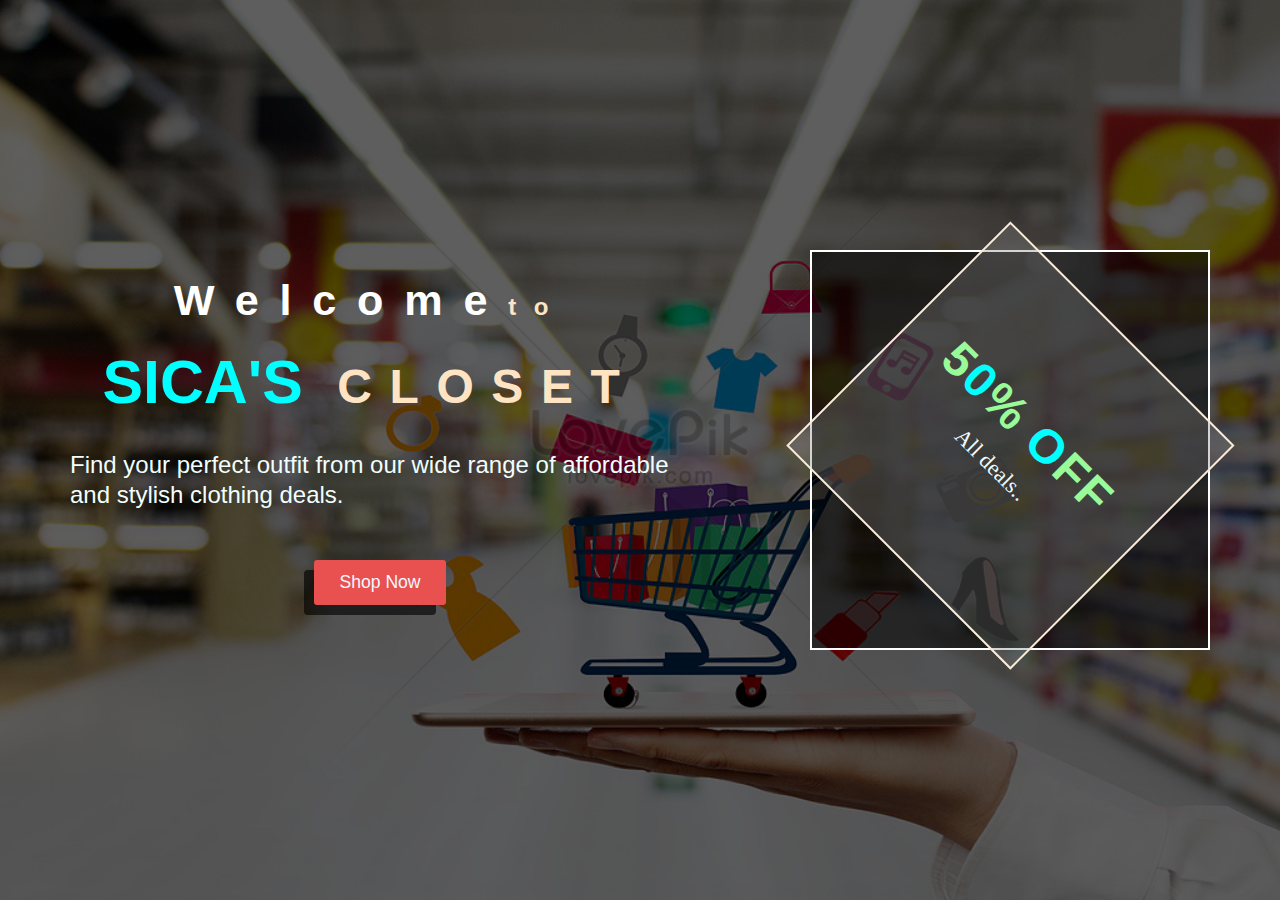
<file: index.html>
<html lang="en">
<head>
    <meta charset="UTF-8">
    <meta name="viewport" content="width=device-width, initial-scale=1.0">
    <title>Sica's Closet</title>
    <link rel="stylesheet" href="./styles/landing.css">
    <link rel="stylesheet" href="./styles/mediaqueries/mediaQueries.css">
</head>
<body>
    <div class="container">
        <header>
            <div class="text-container">
                <div class="headings">
                    <p class="welcm">Welcome<span>to</span></p>
                    <p class="brandname">sica's <span>closet</span></p>
                </div>
                <p>Find your perfect outfit from our wide range of affordable and stylish clothing deals.</p>
                <!-- <p>Shop the best from the comfort of your home at affordable prices with just a click..</p> -->
                <div class="btn-container">
                    <a href="./main.html"><button class="btn">Shop Now</button></a>
                </div>
            </div>

            <div class="right-container">
                <div class="mini-container">
                    <h1>5<span>0</span>% <span>O</span>FF</h1>
                    <p>All deals..</p>
                </div>
            </div>
        </header>
    </div>
</body>
</html>
</file>
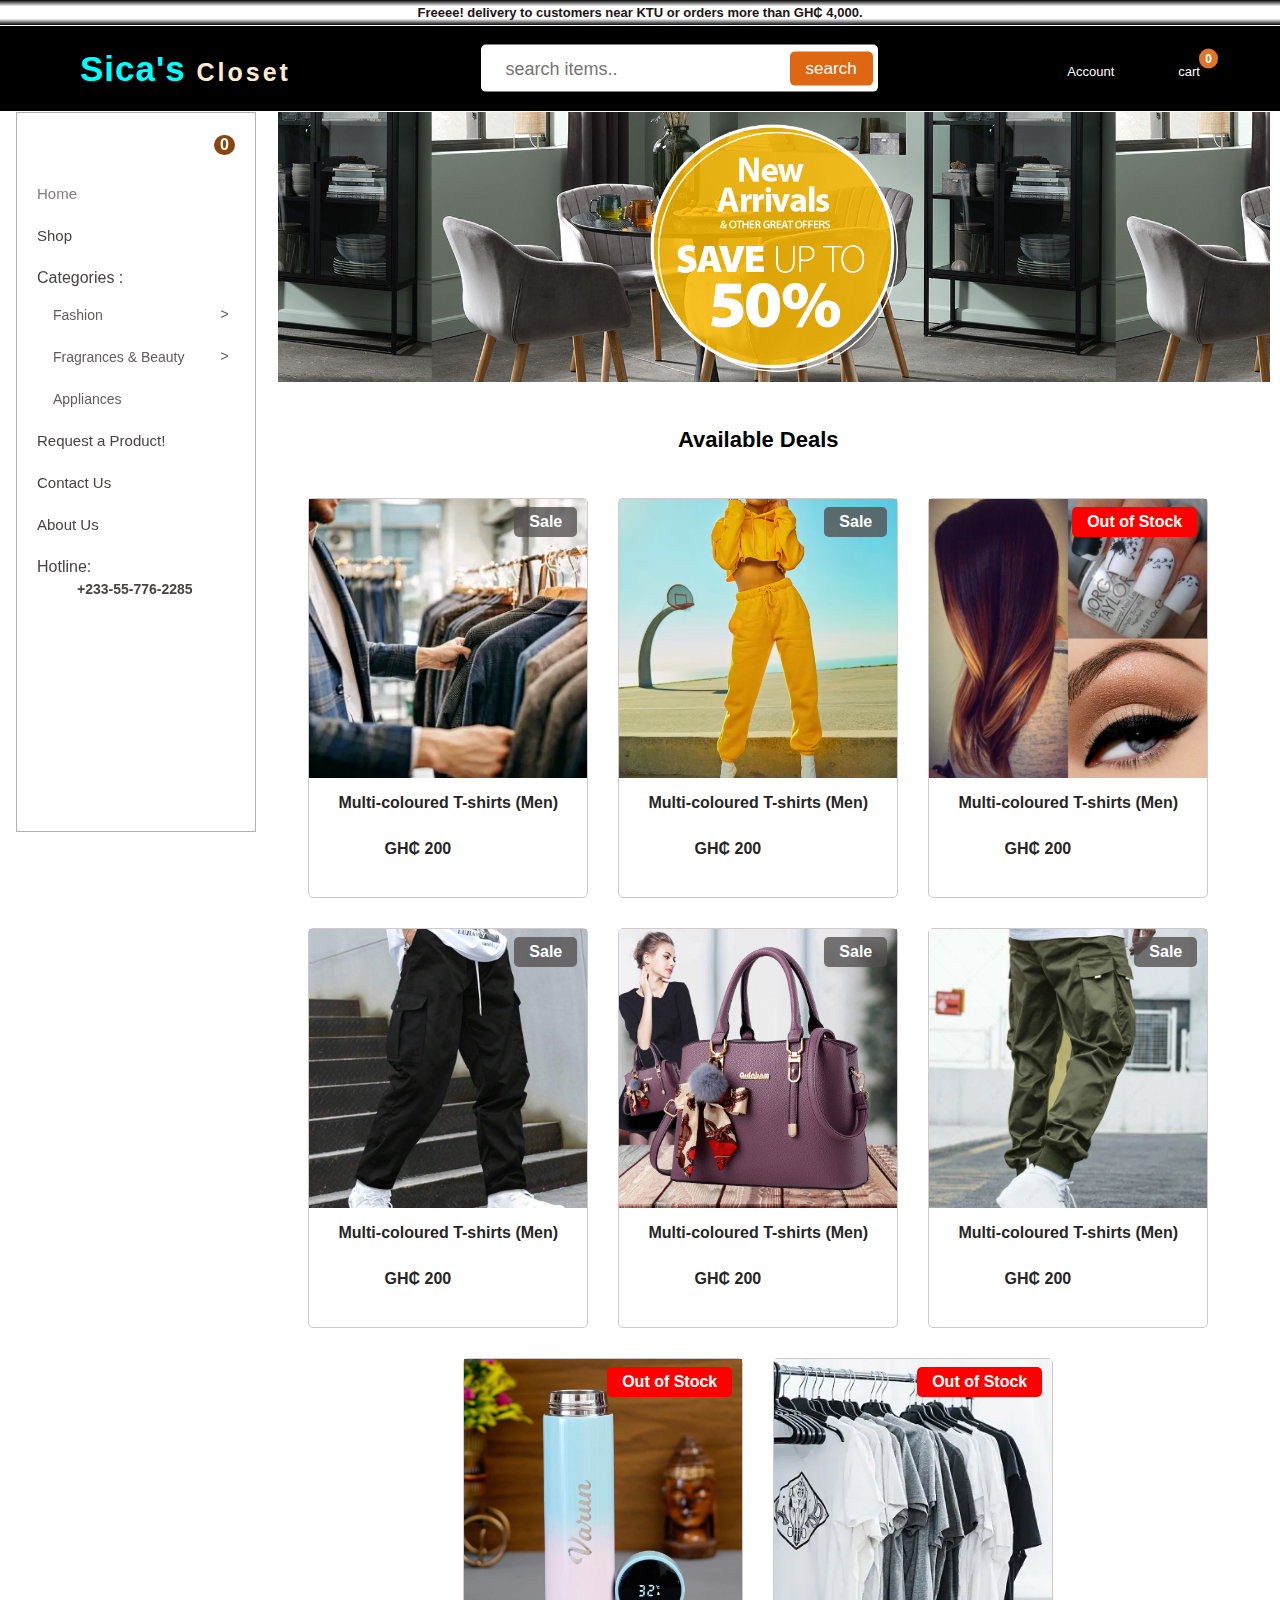
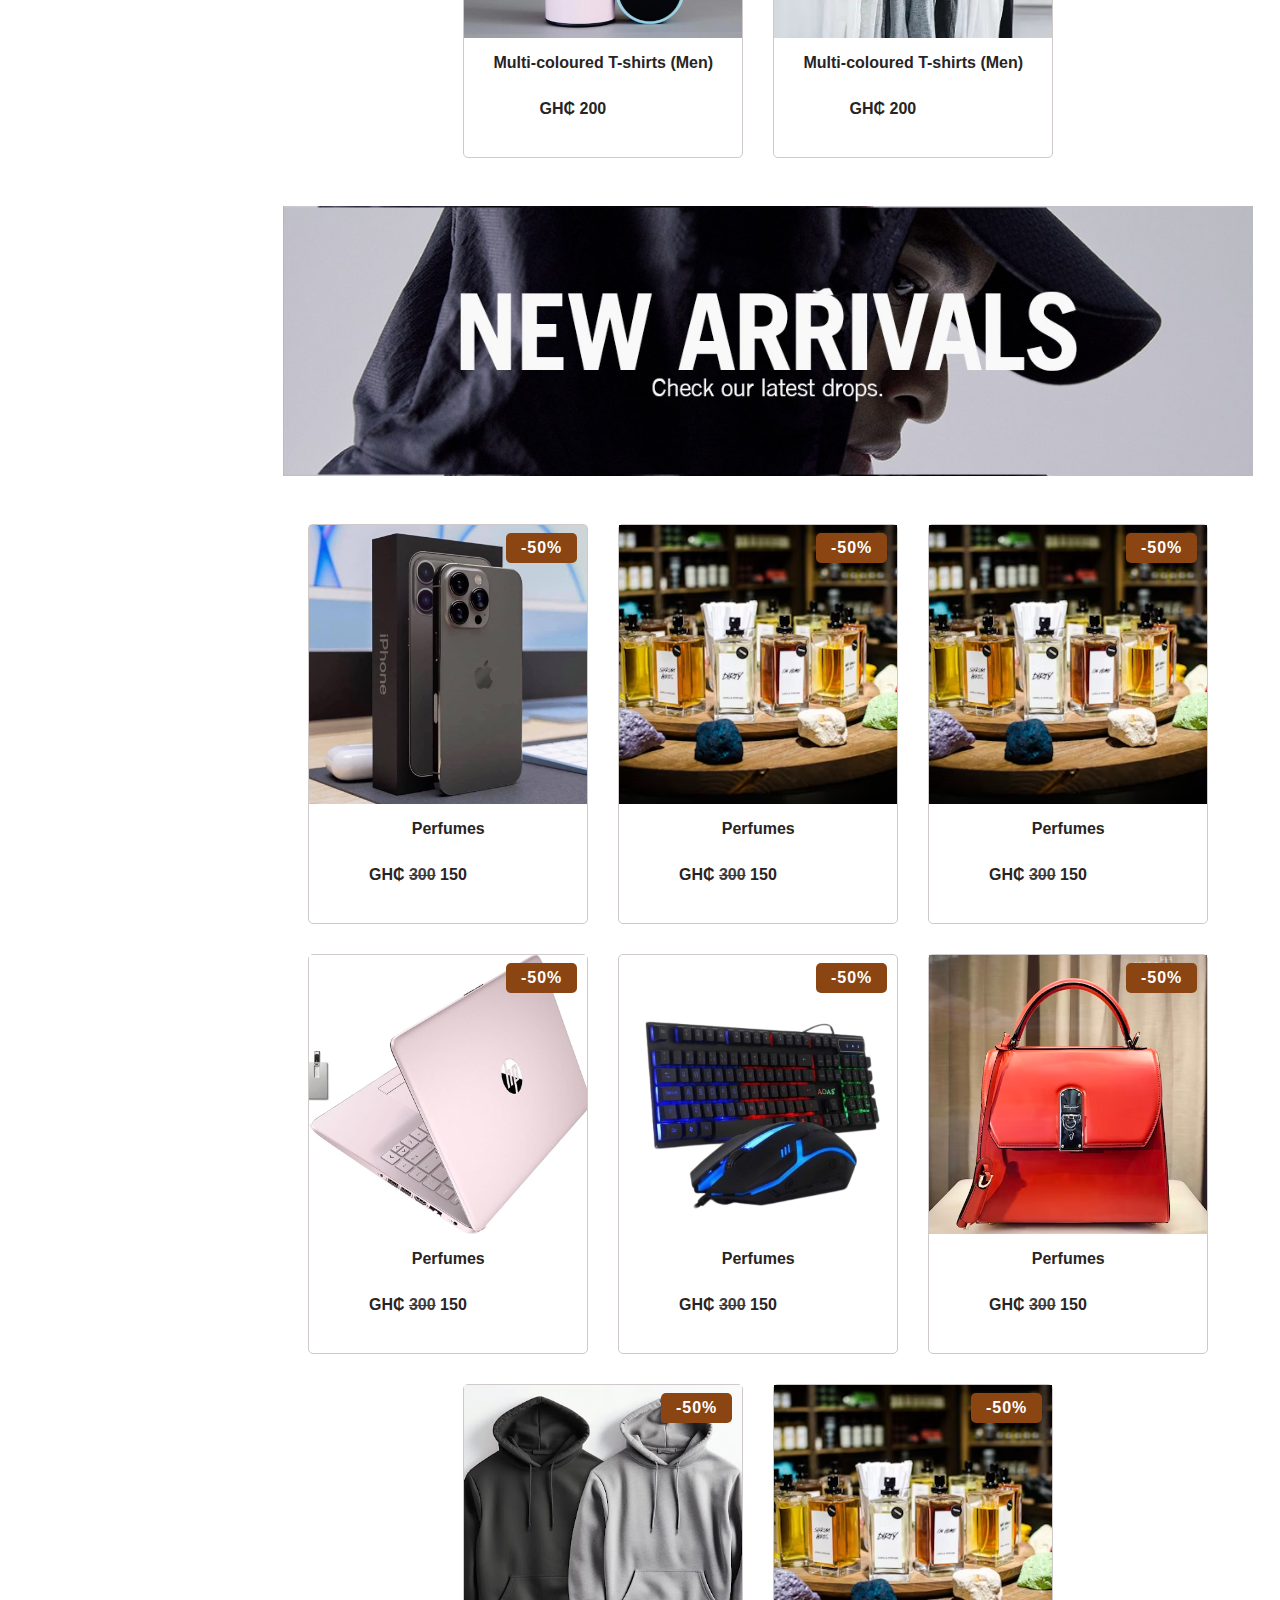
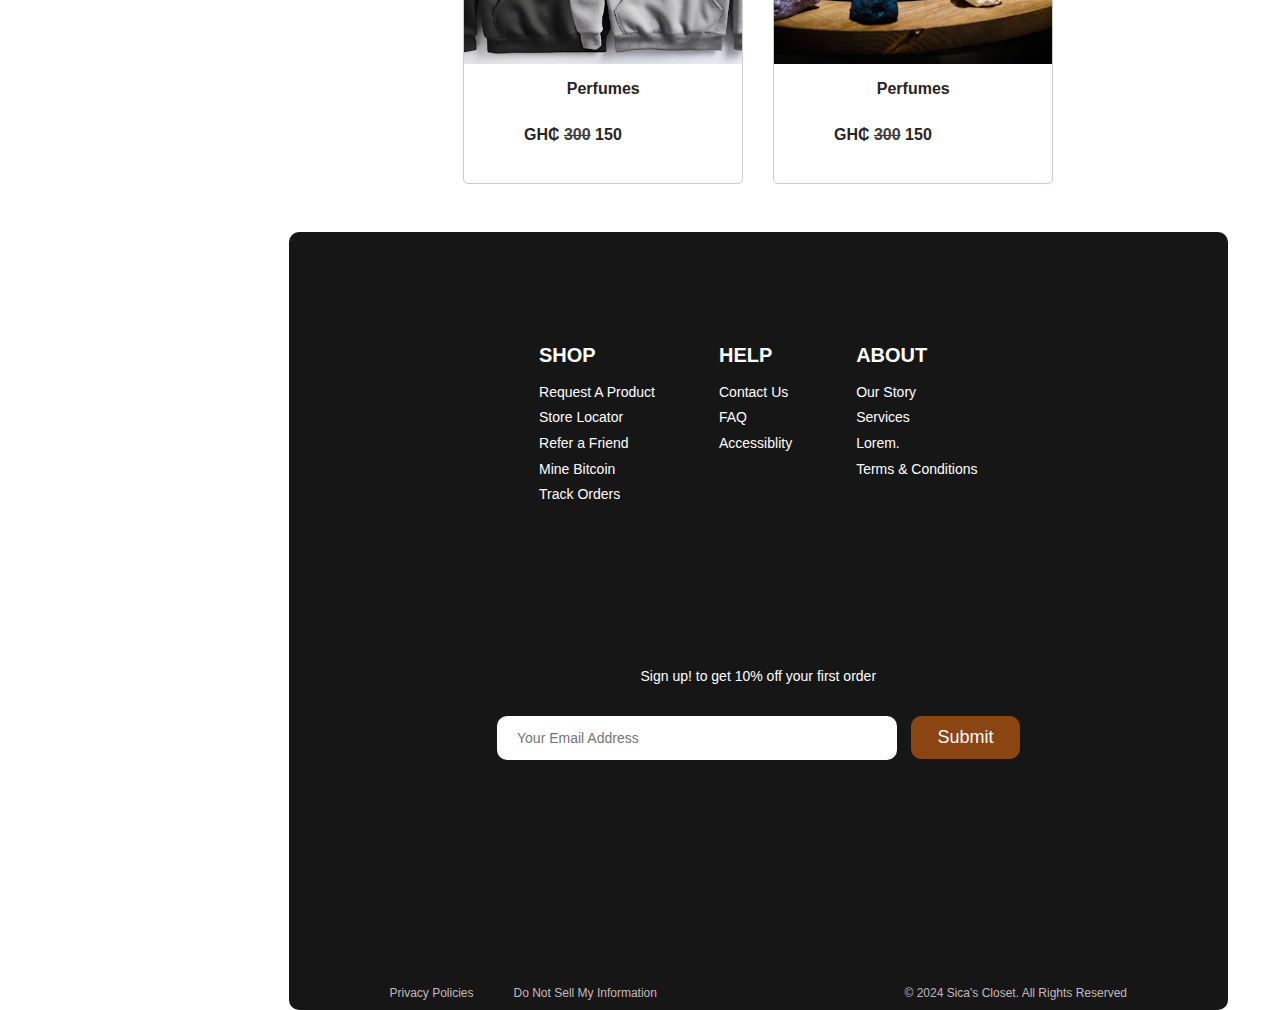
<file: main.html>
<!DOCTYPE html>
<html lang="en">
    <head>
        <meta charset="UTF-8">
        <meta name="viewport" content="width=device-width, initial-scale=1.0">
        <title>Sica's Closet</title>
        <link rel="stylesheet" href="./main-Styles/styles.css">
        <link rel="stylesheet" href="./main-Styles/mediaQ.css">
        <link rel="stylesheet" href="https://cdnjs.cloudflare.com/ajax/libs/font-awesome/6.5.2/css/all.min.css" integrity="sha512-SnH5WK+bZxgPHs44uWIX+LLJAJ9/2PkPKZ5QiAj6Ta86w+fsb2TkcmfRyVX3pBnMFcV7oQPJkl9QevSCWr3W6A==" crossorigin="anonymous" referrerpolicy="no-referrer" />
    </head>
<body>
    <div class="container">
        <div class="before-nav">
            <p>Freeee! delivery to customers near KTU or orders more than GH&#8373; 4,000.</p>
        </div>
        <nav>
            <div class="logo">
                <h1>Sica's <span>Closet</span></h1>
            </div>
            
            <div class="secNav">
                <div class="burger">
                    <span></span>
                    <span></span>
                    <span></span>
                </div>
                <p class="close-menu">X</p>
                <div class="search">
                    <i class="fa-solid fa-magnifying-glass"></i>
                    <input type="text" placeholder="search items..">
                    <button>search</button>
            </div>
            </div>
            <div class="icons">
                <div class="user">
                    <i class="fa-solid fa-user"></i>
                    <p>Account</p>
                    <p class="auth">
                        <a href="#">login / signup</a>
                    </p>
                </div>
                <div class="cart">
                    <a href="#">
                        <i class="fa-solid fa-cart-shopping"></i>
                    </a>
                    <p>cart</p>
                    <p class="cart-quantity">0</p>
                </div>
                
            </div>
        </nav>
        <section class="hero">
            <aside>
                <div class="menu">
                    <ul>
                        <li><a class="active" href="#">Home</a></li>
                        <li><a href="#">Shop</a></li>
                        <li>Categories <span>:</span>
                            <ul>
                                <li><a id="fashion" class="close-cat" href="#">Fashion<span>></span></a></li>
                                <li><a id="fragrances" class="close-cat"  href="#">Fragrances &  Beauty<span>></span></a></li>
                                <li><a href="#">Appliances</a></li>
                            </ul>
                        </li>
                        <li><a href="#">Request a Product!</a></li>
                        <li><a href="#">Contact Us</a></li>
                        <li><a href="#">About Us</a></li>
                        <li>Hotline: <p>
                            <i class="fa-solid fa-phone"></i> <span>
                                +233-55-776-2285
                            </span>
                        </p></li> 
                        <li class="wish-list"><a href="#">
                            <i class="fa-regular fa-heart"></i>
                            <p class="quantity">0</p>
                        </a></li>
                    </ul>
                </div>
            </aside>
            <article>
                <header></header>
                <div class="deals-container">
                    <div class="deals-title">
                        <h2>Available Deals</h2>
                    </div>
                    <div class="deals-wrap">
                        <div class="deals-card">
                            <div class="img img1">
                                <div class="view">
                                    <a href="./view_product.html">View Product</a>
                                </div>
                            </div>
                            <div class="item-status">Sale</div>
                            <p class="item-name">Multi-coloured T-shirts (Men)</p>
                            <div class="ratings">
                                <i class="fa-solid fa-star"></i>
                                <i class="fa-solid fa-star"></i>
                                <i class="fa-solid fa-star"></i>
                                <i class="fa-solid fa-star"></i>
                                <i class="fa-regular fa-star-half-stroke"></i>
                            </div>
                            <div class="purchase">
                                <p class="price">GH&#8373; 200</p>
                                <div class="icons">
                                    <div class="wish">
                                        <i class="fa-regular fa-heart"></i>
                                    </div>  
                                    <div class="add-to-cart">
                                        <i class="fa-solid fa-cart-plus"></i>
                                    </div>
                                </div>

                            </div>
                        </div>
                        <div class="deals-card">
                            <div class="img img2">
                                <div class="view">
                                    <a href="./view_product.html">View Product</a>
                                </div>
                            </div>
                            <div class="item-status">Sale</div>
                            <p class="item-name">Multi-coloured T-shirts (Men)</p>
                            <div class="ratings">
                                <i class="fa-solid fa-star"></i>
                                <i class="fa-solid fa-star"></i>
                                <i class="fa-solid fa-star"></i>
                                <i class="fa-solid fa-star"></i>
                                <i class="fa-regular fa-star-half-stroke"></i>
                            </div>
                            <div class="purchase">
                                <p class="price">GH&#8373; 200</p>
                                <div class="icons">
                                    <div class="wish">
                                        <i class="fa-regular fa-heart"></i>
                                    </div>  
                                    <div class="add-to-cart">
                                        <i class="fa-solid fa-cart-plus"></i>
                                    </div>
                                </div>

                            </div>
                        </div>
                        <div class="deals-card">
                            <div class="img img7">
                                <div class="view">
                                    <a href="./view_product.html">View Product</a>
                                </div>
                            </div>
                            <div class="item-status item-out">Out of Stock</div>
                            <p class="item-name">Multi-coloured T-shirts (Men)</p>
                            <div class="ratings">
                                <i class="fa-solid fa-star"></i>
                                <i class="fa-solid fa-star"></i>
                                <i class="fa-solid fa-star"></i>
                                <i class="fa-solid fa-star"></i>
                                <i class="fa-regular fa-star-half-stroke"></i>
                            </div>
                            <div class="purchase">
                                <p class="price">GH&#8373; 200</p>
                                <div class="icons">
                                    <div class="wish">
                                        <i class="fa-regular fa-heart"></i>
                                    </div>  
                                    <div class="add-to-cart">
                                        <i class="fa-solid fa-cart-plus"></i>
                                    </div>
                                </div>

                            </div>
                        </div>
                        <div class="deals-card">
                            <div class="img img3">
                                <div class="view">
                                    <a href="./view_product.html">View Product</a>
                                </div>
                            </div>
                            <div class="item-status">Sale</div>
                            <p class="item-name">Multi-coloured T-shirts (Men)</p>
                            <div class="ratings">
                                <i class="fa-solid fa-star"></i>
                                <i class="fa-solid fa-star"></i>
                                <i class="fa-solid fa-star"></i>
                                <i class="fa-solid fa-star"></i>
                                <i class="fa-regular fa-star-half-stroke"></i>
                            </div>
                            <div class="purchase">
                                <p class="price">GH&#8373; 200</p>
                                <div class="icons">
                                    <div class="wish">
                                        <i class="fa-regular fa-heart"></i>
                                    </div>  
                                    <div class="add-to-cart">
                                        <i class="fa-solid fa-cart-plus"></i>
                                    </div>
                                </div>

                            </div>
                        </div>
                        <div class="deals-card">
                            <div class="img img4">
                                <div class="view">
                                    <a href="./view_product.html">View Product</a>
                                </div>
                            </div>
                            <div class="item-status">Sale</div>
                            <p class="item-name">Multi-coloured T-shirts (Men)</p>
                            <div class="ratings">
                                <i class="fa-solid fa-star"></i>
                                <i class="fa-solid fa-star"></i>
                                <i class="fa-solid fa-star"></i>
                                <i class="fa-solid fa-star"></i>
                                <i class="fa-regular fa-star-half-stroke"></i>
                            </div>
                            <div class="purchase">
                                <p class="price">GH&#8373; 200</p>
                                <div class="icons">
                                    <div class="wish">
                                        <i class="fa-regular fa-heart"></i>
                                    </div>  
                                    <div class="add-to-cart">
                                        <i class="fa-solid fa-cart-plus"></i>
                                    </div>
                                </div>

                            </div>
                        </div>
                        <div class="deals-card">
                            <div class="img img5">
                                <div class="view">
                                    <a href="./view_product.html">View Product</a>
                                </div>
                            </div>
                            <div class="item-status">Sale</div>
                            <p class="item-name">Multi-coloured T-shirts (Men)</p>
                            <div class="ratings">
                                <i class="fa-solid fa-star"></i>
                                <i class="fa-solid fa-star"></i>
                                <i class="fa-solid fa-star"></i>
                                <i class="fa-solid fa-star"></i>
                                <i class="fa-regular fa-star-half-stroke"></i>
                            </div>
                            <div class="purchase">
                                <p class="price">GH&#8373; 200</p>
                                <div class="icons">
                                    <div class="wish">
                                        <i class="fa-regular fa-heart"></i>
                                    </div>  
                                    <div class="add-to-cart">
                                        <i class="fa-solid fa-cart-plus"></i>
                                    </div>
                                </div>

                            </div>
                        </div>
                        <div class="deals-card">
                            <div class="img img6">
                                <div class="view">
                                    <a href="./view_product.html">View Product</a>
                                </div>
                            </div>
                            <div class="item-status item-out">Out of Stock</div>
                            <p class="item-name">Multi-coloured T-shirts (Men)</p>
                            <div class="ratings">
                                <i class="fa-solid fa-star"></i>
                                <i class="fa-solid fa-star"></i>
                                <i class="fa-solid fa-star"></i>
                                <i class="fa-solid fa-star"></i>
                                <i class="fa-regular fa-star-half-stroke"></i>
                            </div>
                            <div class="purchase">
                                <p class="price">GH&#8373; 200</p>
                                <div class="icons">
                                    <div class="wish">
                                        <i class="fa-regular fa-heart"></i>
                                    </div>  
                                    <div class="add-to-cart">
                                        <i class="fa-solid fa-cart-plus"></i>
                                    </div>
                                </div>

                            </div>
                        </div>    
                        <div class="deals-card">
                            <div class="img img8">
                                <div class="view">
                                    <a href="./view_product.html">View Product</a>
                                </div>
                            </div>
                            <div class="item-status item-out">Out of Stock</div>
                            <p class="item-name">Multi-coloured T-shirts (Men)</p>
                            <div class="ratings">
                                <i class="fa-solid fa-star"></i>
                                <i class="fa-solid fa-star"></i>
                                <i class="fa-solid fa-star"></i>
                                <i class="fa-solid fa-star"></i>
                                <i class="fa-regular fa-star-half-stroke"></i>
                            </div>
                            <div class="purchase">
                                <p class="price">GH&#8373; 200</p>
                                <div class="icons">
                                    <div class="wish">
                                        <i class="fa-regular fa-heart"></i>
                                    </div>  
                                    <div class="add-to-cart">
                                        <i class="fa-solid fa-cart-plus"></i>
                                    </div>
                                </div>

                            </div>
                        </div>  
                    </div>
                </div>
                <div class="deals-container">
                    <div class="new"></div>
                    <!-- <div class="deals-title new-arrivals-title">
                        <h2>New Arrivals</h2>
                    </div> -->
                    <div class="deals-wrap">
                        <div class="deals-card">
                            <div class="img new-img1">
                                <div class="view">
                                    <a href="./view_product.html">View Product</a>
                                </div>
                            </div>
                            <div class="item-status new-item-status">-50%</div>
                            <p class="item-name">Perfumes</p>
                            <div class="ratings">
                                <i class="fa-solid fa-star"></i>
                                <i class="fa-solid fa-star"></i>
                                <i class="fa-solid fa-star"></i>
                                <i class="fa-solid fa-star"></i>
                                <i class="fa-regular fa-star-half-stroke"></i>
                            </div>
                            <div class="purchase">
                                <p class="price">GH&#8373; <del>300</del> 150</p>
                                <div class="icons">
                                    <div class="wish">
                                        <i class="fa-regular fa-heart"></i>
                                    </div>  
                                    <div class="add-to-cart">
                                        <i class="fa-solid fa-cart-plus"></i>
                                    </div>
                                </div>

                            </div>
                        </div>  
                        <div class="deals-card">
                            <div class="img new-img2">
                                <div class="view">
                                    <a href="./view_product.html">View Product</a>
                                </div>
                            </div>
                            <div class="item-status new-item-status">-50%</div>
                            <p class="item-name">Perfumes</p>
                            <div class="ratings">
                                <i class="fa-solid fa-star"></i>
                                <i class="fa-solid fa-star"></i>
                                <i class="fa-solid fa-star"></i>
                                <i class="fa-solid fa-star"></i>
                                <i class="fa-regular fa-star-half-stroke"></i>
                            </div>
                            <div class="purchase">
                                <p class="price">GH&#8373; <del>300</del> 150</p>
                                <div class="icons">
                                    <div class="wish">
                                        <i class="fa-regular fa-heart"></i>
                                    </div>  
                                    <div class="add-to-cart">
                                        <i class="fa-solid fa-cart-plus"></i>
                                    </div>
                                </div>

                            </div>
                        </div>  
                        <div class="deals-card">
                            <div class="img new-img3">
                                <div class="view">
                                    <a href="./view_product.html">View Product</a>
                                </div>
                            </div>
                            <div class="item-status new-item-status">-50%</div>
                            <p class="item-name">Perfumes</p>
                            <div class="ratings">
                                <i class="fa-solid fa-star"></i>
                                <i class="fa-solid fa-star"></i>
                                <i class="fa-solid fa-star"></i>
                                <i class="fa-solid fa-star"></i>
                                <i class="fa-regular fa-star-half-stroke"></i>
                            </div>
                            <div class="purchase">
                                <p class="price">GH&#8373; <del>300</del> 150</p>
                                <div class="icons">
                                    <div class="wish">
                                        <i class="fa-regular fa-heart"></i>
                                    </div>  
                                    <div class="add-to-cart">
                                        <i class="fa-solid fa-cart-plus"></i>
                                    </div>
                                </div>

                            </div>
                        </div>  
                        <div class="deals-card">
                            <div class="img new-img4">
                                <div class="view">
                                    <a href="./view_product.html">View Product</a>
                                </div>
                            </div>
                            <div class="item-status new-item-status">-50%</div>
                            <p class="item-name">Perfumes</p>
                            <div class="ratings">
                                <i class="fa-solid fa-star"></i>
                                <i class="fa-solid fa-star"></i>
                                <i class="fa-solid fa-star"></i>
                                <i class="fa-solid fa-star"></i>
                                <i class="fa-regular fa-star-half-stroke"></i>
                            </div>
                            <div class="purchase">
                                <p class="price">GH&#8373; <del>300</del> 150</p>
                                <div class="icons">
                                    <div class="wish">
                                        <i class="fa-regular fa-heart"></i>
                                    </div>  
                                    <div class="add-to-cart">
                                        <i class="fa-solid fa-cart-plus"></i>
                                    </div>
                                </div>

                            </div>
                        </div>  
                        <div class="deals-card">
                            <div class="img new-img5">
                                <div class="view">
                                    <a href="./view_product.html">View Product</a>
                                </div>
                            </div>
                            <div class="item-status new-item-status">-50%</div>
                            <p class="item-name">Perfumes</p>
                            <div class="ratings">
                                <i class="fa-solid fa-star"></i>
                                <i class="fa-solid fa-star"></i>
                                <i class="fa-solid fa-star"></i>
                                <i class="fa-solid fa-star"></i>
                                <i class="fa-regular fa-star-half-stroke"></i>
                            </div>
                            <div class="purchase">
                                <p class="price">GH&#8373; <del>300</del> 150</p>
                                <div class="icons">
                                    <div class="wish">
                                        <i class="fa-regular fa-heart"></i>
                                    </div>  
                                    <div class="add-to-cart">
                                        <i class="fa-solid fa-cart-plus"></i>
                                    </div>
                                </div>

                            </div>
                        </div>  
                        <div class="deals-card">
                            <div class="img new-img6">
                                <div class="view">
                                    <a href="./view_product.html">View Product</a>
                                </div>
                            </div>
                            <div class="item-status new-item-status">-50%</div>
                            <p class="item-name">Perfumes</p>
                            <div class="ratings">
                                <i class="fa-solid fa-star"></i>
                                <i class="fa-solid fa-star"></i>
                                <i class="fa-solid fa-star"></i>
                                <i class="fa-solid fa-star"></i>
                                <i class="fa-regular fa-star-half-stroke"></i>
                            </div>
                            <div class="purchase">
                                <p class="price">GH&#8373; <del>300</del> 150</p>
                                <div class="icons">
                                    <div class="wish">
                                        <i class="fa-regular fa-heart"></i>
                                    </div>  
                                    <div class="add-to-cart">
                                        <i class="fa-solid fa-cart-plus"></i>
                                    </div>
                                </div>

                            </div>
                        </div>  
                        <div class="deals-card">
                            <div class="img new-img7">
                                <div class="view">
                                    <a href="./view_product.html">View Product</a>
                                </div>
                            </div>
                            <div class="item-status new-item-status">-50%</div>
                            <p class="item-name">Perfumes</p>
                            <div class="ratings">
                                <i class="fa-solid fa-star"></i>
                                <i class="fa-solid fa-star"></i>
                                <i class="fa-solid fa-star"></i>
                                <i class="fa-solid fa-star"></i>
                                <i class="fa-regular fa-star-half-stroke"></i>
                            </div>
                            <div class="purchase">
                                <p class="price">GH&#8373; <del>300</del> 150</p>
                                <div class="icons">
                                    <div class="wish">
                                        <i class="fa-regular fa-heart"></i>
                                    </div>  
                                    <div class="add-to-cart">
                                        <i class="fa-solid fa-cart-plus"></i>
                                    </div>
                                </div>

                            </div>
                        </div>  
                        <div class="deals-card">
                            <div class="img new-img8">
                                <div class="view">
                                    <a href="./view_product.html">View Product</a>
                                </div>
                            </div>
                            <div class="item-status new-item-status">-50%</div>
                            <p class="item-name">Perfumes</p>
                            <div class="ratings">
                                <i class="fa-solid fa-star"></i>
                                <i class="fa-solid fa-star"></i>
                                <i class="fa-solid fa-star"></i>
                                <i class="fa-solid fa-star"></i>
                                <i class="fa-regular fa-star-half-stroke"></i>
                            </div>
                            <div class="purchase">
                                <p class="price">GH&#8373; <del>300</del> 150</p>
                                <div class="icons">
                                    <div class="wish">
                                        <i class="fa-regular fa-heart"></i>
                                    </div>  
                                    <div class="add-to-cart">
                                        <i class="fa-solid fa-cart-plus"></i>
                                    </div>
                                </div>

                            </div>
                        </div>  
                    </div>
                </div>
                <footer>
                    <div class="foot-left">
                        <div class="shop">
                            <h2>Shop</h2>
                            <ul>
                                <li><a href="#">Request A Product</a></li>
                                <li><a href="#">Store Locator</a></li>
                                <li><a href="#">Refer a Friend</a></li>
                                <li><a href="#">Mine Bitcoin</a></li>
                                <li><a href="#">Track Orders</a></li>
                            </ul>
                        </div>
                        <div class="help">
                            <h2>Help</h2>
                            <ul>
                                <li><a href="#">Contact Us</a></li>
                                <li><a href="#">FAQ</a></li>
                                <li><a href="#">Accessiblity</a></li>
                            </ul>
                        </div>
                        <div class="about">
                            <h2>About</h2>
                            <ul>
                                <li><a href="#">Our Story</a></li>
                                <li><a href="#">Services</a></li>
                                <li><a href="#">Lorem.</a></li>
                                <li><a href="#">Terms & Conditions</a></li>
                            </ul>
                        </div>
                    </div>
                    <div class="foot-right">
                        <div class="ads">
                            <p>Sign up! to get 10% off your first order</p>
                            <form action="#">
                                <input class="email" type="email" placeholder="Your Email Address">
                                <input class="send" type="submit">
                            </form>
                            <div class="icons">
                                <a href="#"><i class="fa-brands fa-square-x-twitter"></i></a>
                                <a href="#"><i class="fa-brands fa-instagram"></i></a>
                                <a href="#"><i class="fa-brands fa-facebook"></i></a>
                                <a href="#"><i class="fa-brands fa-linkedin"></i></a>
                            </div>
                        </div>
                    </div>
                    <div class="after-footer">
                        <div class="policies">
                            <a href="#">Privacy Policies</a>
                            <a href="#">Do Not Sell My Information</a>
                        </div>
                        <div class="copyright">
                            &copy; 2024 Sica's Closet. All Rights Reserved
                        </div>
                    </div>
                </footer>
            </article>
            <div class="categories">
                <div class="cat-left">             
                </div>
                <div class="cat-mid"> 
                </div>
                <div class="cat-right">
                </div>
            </div>
        </section>
        <!-- <div class="copy">&copy; sica's closet 2024 || All rights reserved</div> -->
    </div>
    <script src="./script/script.js"></script>
</body>
</html>
</file>
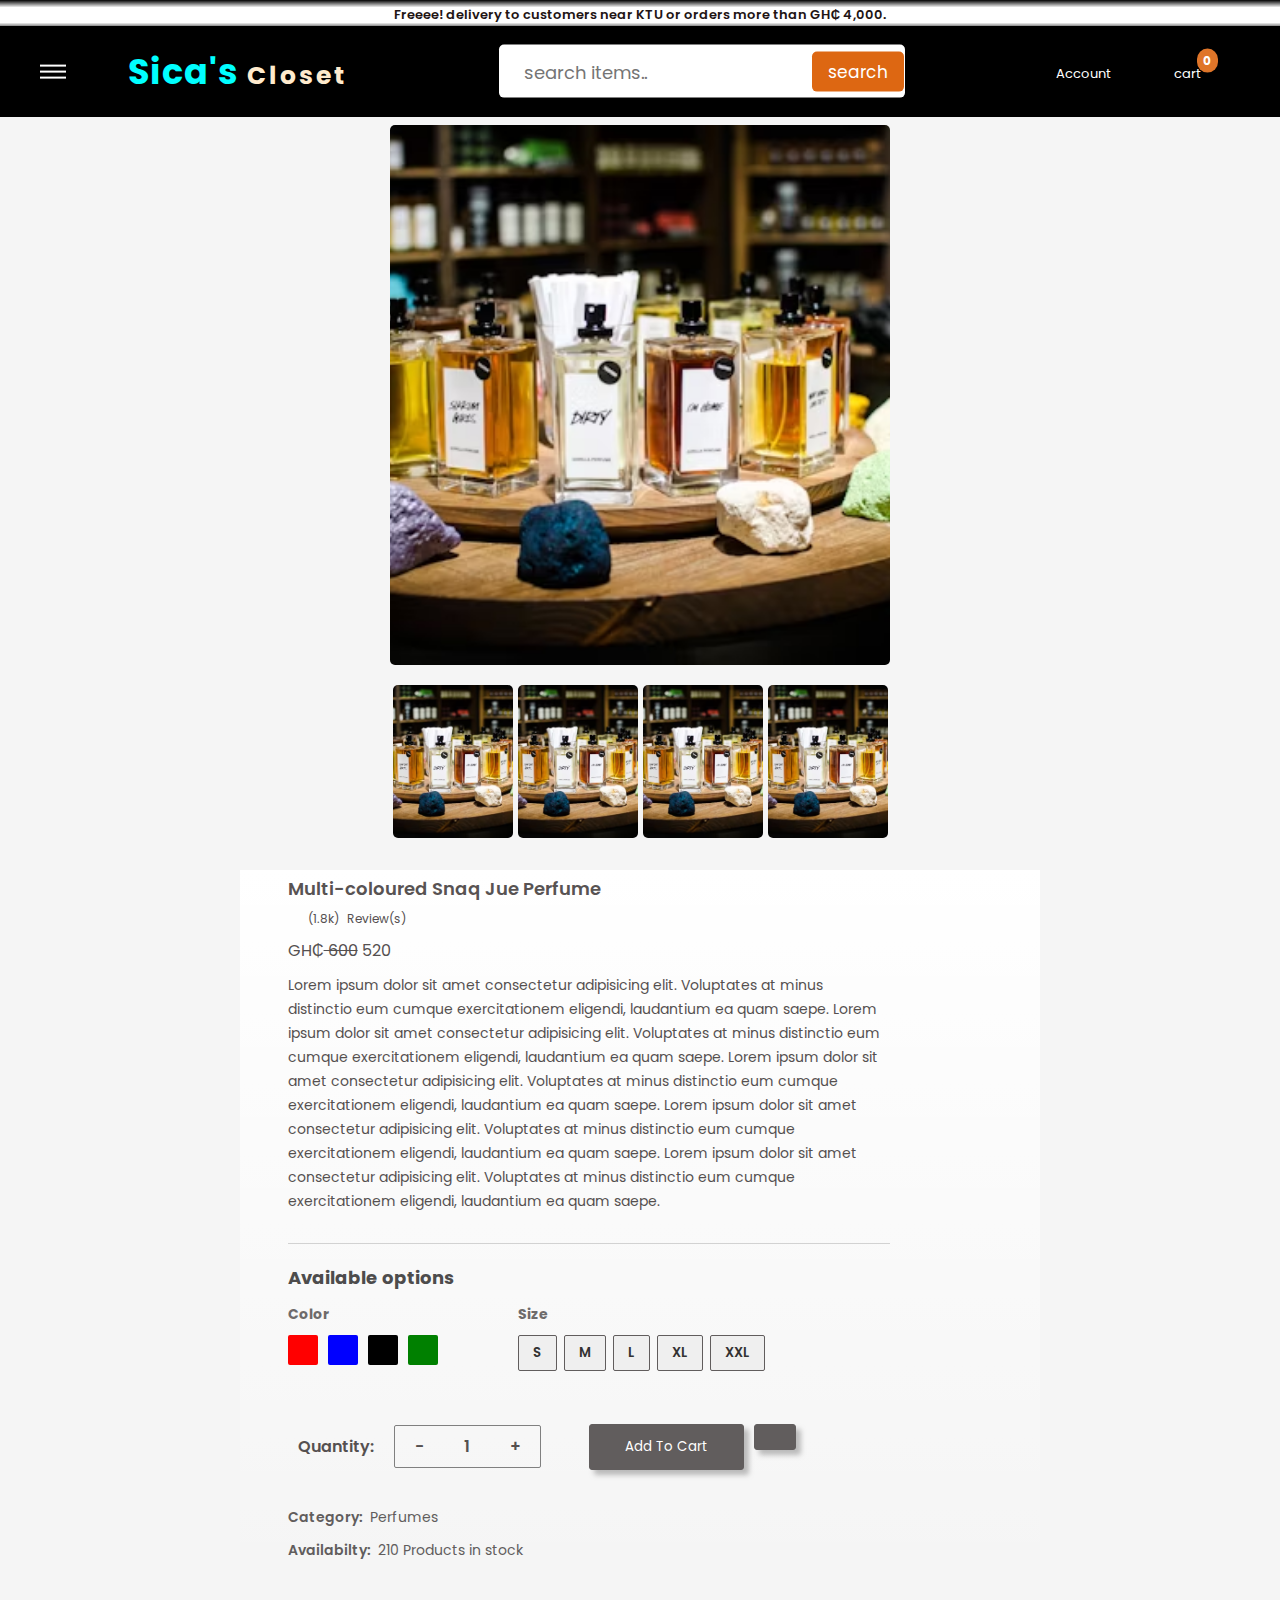
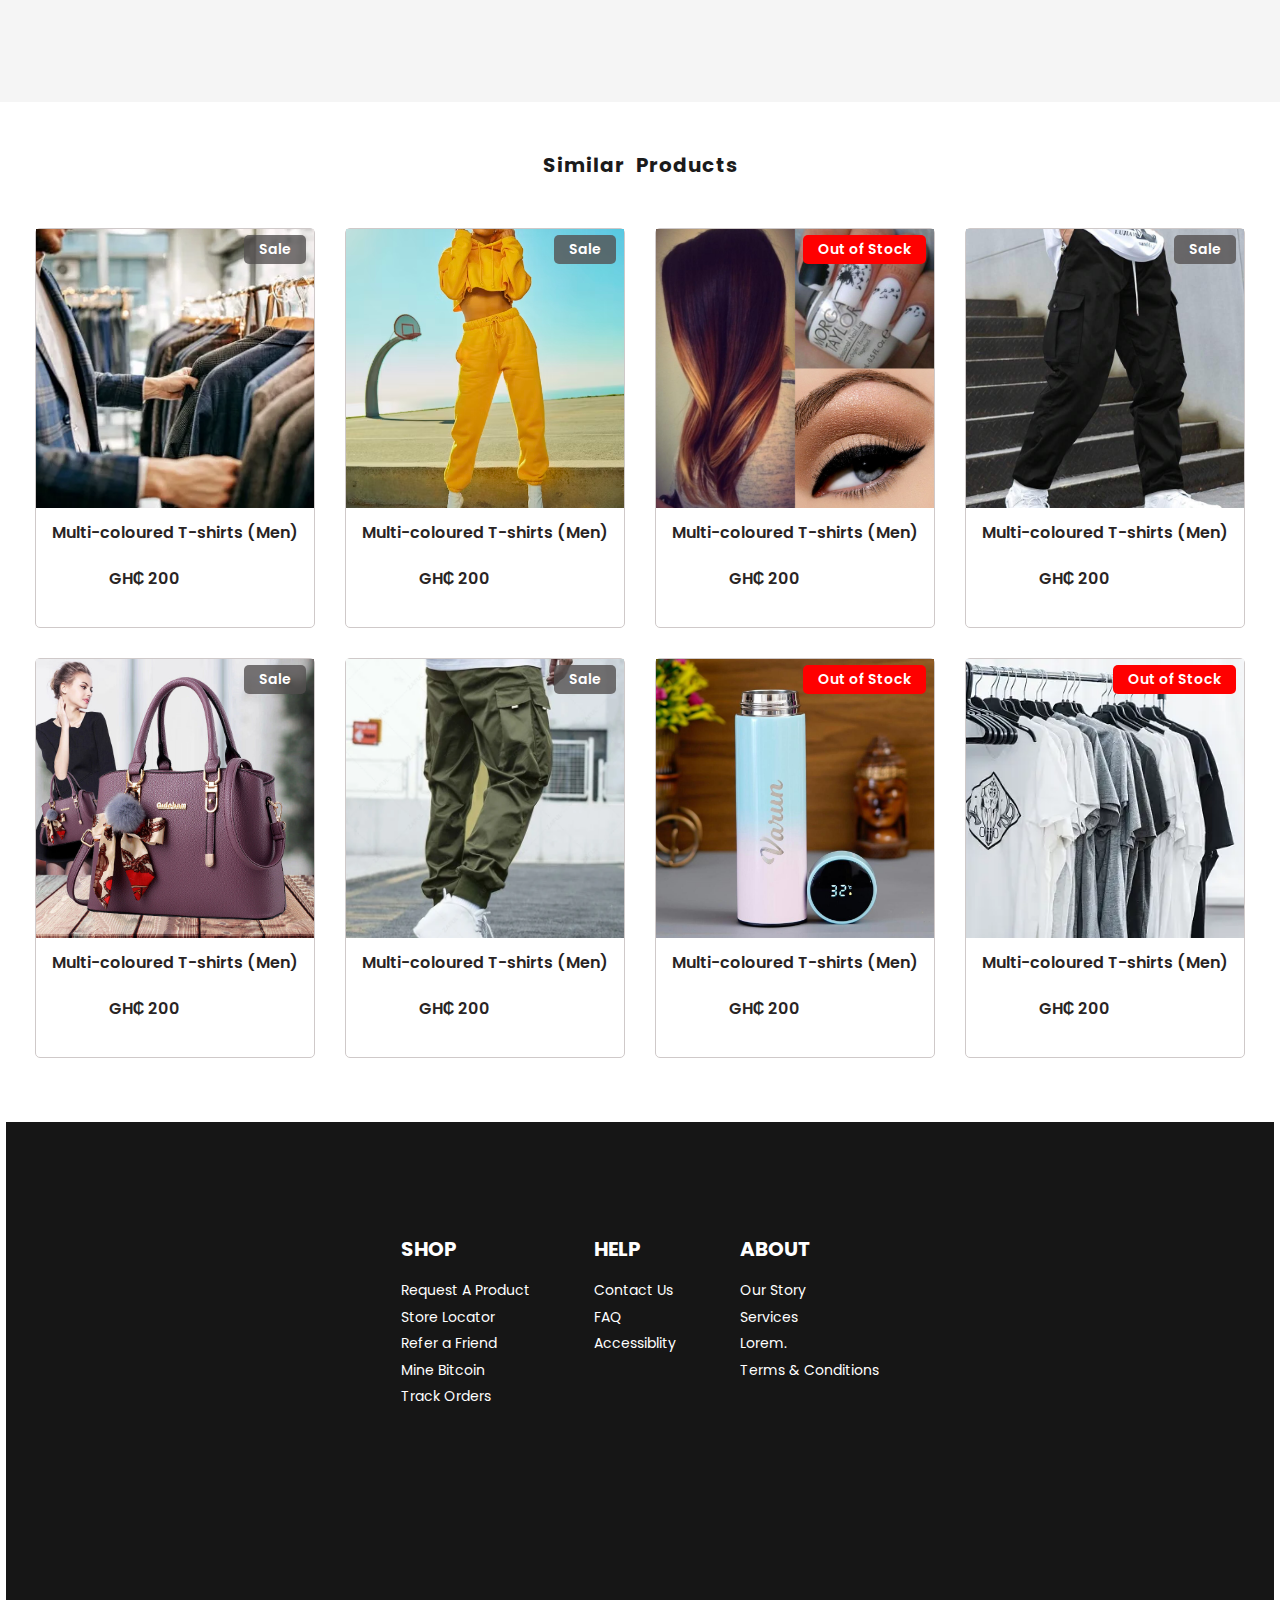
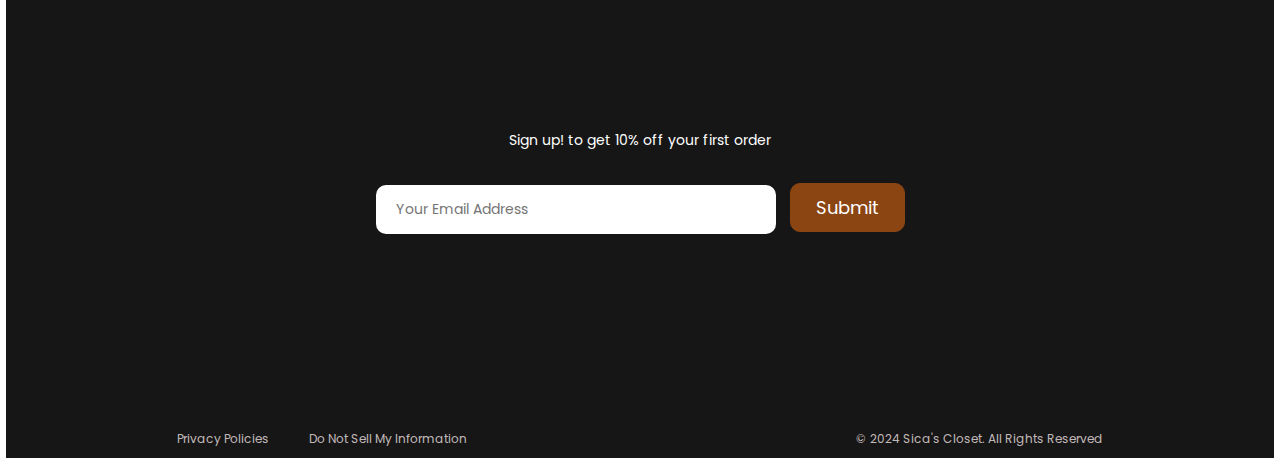
<file: view_product.html>
<html lang="en">
    <head>
        <meta charset="UTF-8">
        <meta name="viewport" content="width=device-width, initial-scale=1.0">
        <title>View Product</title>
        <link rel="stylesheet" href="./main-Styles/viewProduct.css">
        <link rel="stylesheet" href="https://cdnjs.cloudflare.com/ajax/libs/font-awesome/6.5.2/css/all.min.css" integrity="sha512-SnH5WK+bZxgPHs44uWIX+LLJAJ9/2PkPKZ5QiAj6Ta86w+fsb2TkcmfRyVX3pBnMFcV7oQPJkl9QevSCWr3W6A==" crossorigin="anonymous" referrerpolicy="no-referrer" />
        <link rel="preconnect" href="https://fonts.googleapis.com">
       <link rel="preconnect" href="https://fonts.gstatic.com" crossorigin>
      <link href="https://fonts.googleapis.com/css2?family=Poppins:ital,wght@0,100;0,200;0,300;0,400;0,500;0,600;0,700;0,800;0,900;1,100;1,200;1,300;1,400;1,500;1,600;1,700;1,800;1,900&display=swap" rel="stylesheet">
    </head>
<body>
    <div class="container">
        <div class="before-nav">
            <p>Freeee! delivery to customers near KTU or orders more than GH&#8373; 4,000.</p>
        </div>
        <nav>
            <div class="logo">
                <h1>Sica's <span>Closet</span></h1>
            </div>
            <div class="secNav">
                <div class="burger">
                    <span></span>
                    <span></span>
                    <span></span>
                </div>
                <p class="close-menu">X</p>
                <div class="search">
                    <i class="fa-solid fa-magnifying-glass"></i>
                    <input type="text" placeholder="search items..">
                    <button>search</button>
            </div>
            </div>
            <div class="icons">
                <div class="user">
                    <i class="fa-solid fa-user"></i>
                    <p>Account</p>
                    <p class="auth">
                        <a href="#">login / signup</a>
                    </p>
                </div>
                <div class="cart">
                    <a href="#">
                        <i class="fa-solid fa-cart-shopping"></i>
                    </a>
                    <p>cart</p>
                    <p class="cart-quantity">0</p>
                </div>
                
            </div>
            <aside>
                <div class="menu">
                    <ul>
                        <li><a class="active" href="#">Home</a></li>
                        <li><a href="#">Shop</a></li>
                        <li>Categories <span>:</span>
                            <ul>
                                <li><a id="fashion" class="close-cat" href="#">Fashion<span>></span></a></li>
                                <li><a id="fragrances" class="close-cat"  href="#">Fragrances &  Beauty<span>></span></a></li>
                                <li><a href="#">Appliances</a></li>
                            </ul>
                        </li>
                        <li><a href="#">Request a Product!</a></li>
                        <li><a href="#">Contact Us</a></li>
                        <li><a href="#">About Us</a></li>
                        <li>Hotline: <p>
                            <i class="fa-solid fa-phone"></i> <span>
                                +233-55-776-2285
                            </span>
                        </p></li> 
                        <li class="wish-list"><a href="#">
                            <i class="fa-regular fa-heart"></i>
                            <p class="quantity">0</p>
                        </a></li>
                    </ul>
                </div>
            </aside>
        </nav>
        <section class="hero">
            <div class="product-img">
                <div class="main-img"></div>
                <div class="mini-img">
                    <div class="img img1"></div>
                    <div class="img img2"></div>
                    <div class="img img2"></div>
                    <div class="img img2"></div>
                </div>
            </div>
            <div class="about-product">
                <div class="product-name">Multi-coloured Snaq Jue Perfume</div>
                <div class="rating">
                    <div class="stars">
                        <i class="fa-solid fa-star"></i>
                                <i class="fa-solid fa-star"></i>
                                <i class="fa-solid fa-star"></i>
                                <i class="fa-solid fa-star"></i>
                                <i class="fa-regular fa-star-half-stroke"></i>
                    </div>
                    <div class="reviews">
                        <p class="reviews-number">(1.8k)</p>
                        <p>Review(s)</p>
                    </div>
                </div>
                <p class="price">GH&#8373;<del> 600</del> 520</p>
                <div class="product-info">
                    <p>
                        Lorem ipsum dolor sit amet consectetur adipisicing elit. Voluptates at minus distinctio eum cumque exercitationem eligendi, laudantium ea quam saepe.
                        Lorem ipsum dolor sit amet consectetur adipisicing elit. Voluptates at minus distinctio eum cumque exercitationem eligendi, laudantium ea quam saepe.
                        Lorem ipsum dolor sit amet consectetur adipisicing elit. Voluptates at minus distinctio eum cumque exercitationem eligendi, laudantium ea quam saepe.
                        Lorem ipsum dolor sit amet consectetur adipisicing elit. Voluptates at minus distinctio eum cumque exercitationem eligendi, laudantium ea quam saepe.
                        Lorem ipsum dolor sit amet consectetur adipisicing elit. Voluptates at minus distinctio eum cumque exercitationem eligendi, laudantium ea quam saepe.
                    </p>
                </div>
                <div class="available-options">
                    <div class="title">
                        <h2>Available options</h2>
                    </div>
                    <div class="options-wrap">
                        <div class="color">
                            <h4>Color</h4>
                            <div class="color-wrap">
                                <div class="color-picker red"></div>
                            <div class="color-picker blue"></div>
                            <div class="color-picker black"></div>
                            <div class="color-picker green"></div>
                            </div>
                        </div>
                        <div class="size">
                            <h4>Size</h4>
                            <div class="size-wrap">
                                <button>S</button>
                                <button>M</button>
                                <button>L</button>
                                <button>XL</button>
                                <button>XXL</button>
                            </div>
                        </div>
                    </div>
                </div>
                <div class="purchase">
                    <div class="quantity">
                        <p class="title">Quantity:</p>
                        <div class="opt">
                            <p class="remove">-</p>
                            <p class="item-qty">1</p>
                            <p class="add">+</p>
                        </div>
                    </div>
                    <div class="add-item">
                        <button class="cart">Add To Cart</button>
                        <div class="wish"> 
                            <i class="fa-regular fa-heart"></i>   
                        </div>
                    </div>
                </div>
                <div class="last-info">
                    <div class="category">
                        <span class="l-title">Category: </span><span class="category-name">Perfumes</span>
                    </div>
                    <div class="availabilty">
                        <span class="l-title">Availabilty: </span><span class="availability">210 Products in stock</span>
                    </div>
                </div>
            </div>
        </section>
        <div class="similar-products">
            <div class="title">
                <h2>Similar Products</h2>
            </div>
            <div class="deals-wrap">
                <div class="deals-card">
                    <div class="img img1">
                        <div class="view">
                            <a href="#">View Product</a>
                        </div>
                    </div>
                    <div class="item-status">Sale</div>
                    <p class="item-name">Multi-coloured T-shirts (Men)</p>
                    <div class="ratings">
                        <i class="fa-solid fa-star"></i>
                        <i class="fa-solid fa-star"></i>
                        <i class="fa-solid fa-star"></i>
                        <i class="fa-solid fa-star"></i>
                        <i class="fa-regular fa-star-half-stroke"></i>
                    </div>
                    <div class="purchase">
                        <p class="price">GH&#8373; 200</p>
                        <div class="icons">
                            <div class="wish">
                                <i class="fa-regular fa-heart"></i>
                            </div>  
                            <div class="add-to-cart">
                                <i class="fa-solid fa-cart-plus"></i>
                            </div>
                        </div>

                    </div>
                </div>
                <div class="deals-card">
                    <div class="img img2">
                        <div class="view">
                            <a href="#">View Product</a>
                        </div>
                    </div>
                    <div class="item-status">Sale</div>
                    <p class="item-name">Multi-coloured T-shirts (Men)</p>
                    <div class="ratings">
                        <i class="fa-solid fa-star"></i>
                        <i class="fa-solid fa-star"></i>
                        <i class="fa-solid fa-star"></i>
                        <i class="fa-solid fa-star"></i>
                        <i class="fa-regular fa-star-half-stroke"></i>
                    </div>
                    <div class="purchase">
                        <p class="price">GH&#8373; 200</p>
                        <div class="icons">
                            <div class="wish">
                                <i class="fa-regular fa-heart"></i>
                            </div>  
                            <div class="add-to-cart">
                                <i class="fa-solid fa-cart-plus"></i>
                            </div>
                        </div>

                    </div>
                </div>
                <div class="deals-card">
                    <div class="img img7">
                        <div class="view">
                            <a href="#">View Product</a>
                        </div>
                    </div>
                    <div class="item-status item-out">Out of Stock</div>
                    <p class="item-name">Multi-coloured T-shirts (Men)</p>
                    <div class="ratings">
                        <i class="fa-solid fa-star"></i>
                        <i class="fa-solid fa-star"></i>
                        <i class="fa-solid fa-star"></i>
                        <i class="fa-solid fa-star"></i>
                        <i class="fa-regular fa-star-half-stroke"></i>
                    </div>
                    <div class="purchase">
                        <p class="price">GH&#8373; 200</p>
                        <div class="icons">
                            <div class="wish">
                                <i class="fa-regular fa-heart"></i>
                            </div>  
                            <div class="add-to-cart">
                                <i class="fa-solid fa-cart-plus"></i>
                            </div>
                        </div>

                    </div>
                </div>
                <div class="deals-card">
                    <div class="img img3">
                        <div class="view">
                            <a href="#">View Product</a>
                        </div>
                    </div>
                    <div class="item-status">Sale</div>
                    <p class="item-name">Multi-coloured T-shirts (Men)</p>
                    <div class="ratings">
                        <i class="fa-solid fa-star"></i>
                        <i class="fa-solid fa-star"></i>
                        <i class="fa-solid fa-star"></i>
                        <i class="fa-solid fa-star"></i>
                        <i class="fa-regular fa-star-half-stroke"></i>
                    </div>
                    <div class="purchase">
                        <p class="price">GH&#8373; 200</p>
                        <div class="icons">
                            <div class="wish">
                                <i class="fa-regular fa-heart"></i>
                            </div>  
                            <div class="add-to-cart">
                                <i class="fa-solid fa-cart-plus"></i>
                            </div>
                        </div>

                    </div>
                </div>
                <div class="deals-card">
                    <div class="img img4">
                        <div class="view">
                            <a href="#">View Product</a>
                        </div>
                    </div>
                    <div class="item-status">Sale</div>
                    <p class="item-name">Multi-coloured T-shirts (Men)</p>
                    <div class="ratings">
                        <i class="fa-solid fa-star"></i>
                        <i class="fa-solid fa-star"></i>
                        <i class="fa-solid fa-star"></i>
                        <i class="fa-solid fa-star"></i>
                        <i class="fa-regular fa-star-half-stroke"></i>
                    </div>
                    <div class="purchase">
                        <p class="price">GH&#8373; 200</p>
                        <div class="icons">
                            <div class="wish">
                                <i class="fa-regular fa-heart"></i>
                            </div>  
                            <div class="add-to-cart">
                                <i class="fa-solid fa-cart-plus"></i>
                            </div>
                        </div>

                    </div>
                </div>
                <div class="deals-card">
                    <div class="img img5">
                        <div class="view">
                            <a href="#">View Product</a>
                        </div>
                    </div>
                    <div class="item-status">Sale</div>
                    <p class="item-name">Multi-coloured T-shirts (Men)</p>
                    <div class="ratings">
                        <i class="fa-solid fa-star"></i>
                        <i class="fa-solid fa-star"></i>
                        <i class="fa-solid fa-star"></i>
                        <i class="fa-solid fa-star"></i>
                        <i class="fa-regular fa-star-half-stroke"></i>
                    </div>
                    <div class="purchase">
                        <p class="price">GH&#8373; 200</p>
                        <div class="icons">
                            <div class="wish">
                                <i class="fa-regular fa-heart"></i>
                            </div>  
                            <div class="add-to-cart">
                                <i class="fa-solid fa-cart-plus"></i>
                            </div>
                        </div>

                    </div>
                </div>
                <div class="deals-card">
                    <div class="img img6">
                        <div class="view">
                            <a href="#">View Product</a>
                        </div>
                    </div>
                    <div class="item-status item-out">Out of Stock</div>
                    <p class="item-name">Multi-coloured T-shirts (Men)</p>
                    <div class="ratings">
                        <i class="fa-solid fa-star"></i>
                        <i class="fa-solid fa-star"></i>
                        <i class="fa-solid fa-star"></i>
                        <i class="fa-solid fa-star"></i>
                        <i class="fa-regular fa-star-half-stroke"></i>
                    </div>
                    <div class="purchase">
                        <p class="price">GH&#8373; 200</p>
                        <div class="icons">
                            <div class="wish">
                                <i class="fa-regular fa-heart"></i>
                            </div>  
                            <div class="add-to-cart">
                                <i class="fa-solid fa-cart-plus"></i>
                            </div>
                        </div>

                    </div>
                </div>    
                <div class="deals-card">
                    <div class="img img8">
                        <div class="view">
                            <a href="#">View Product</a>
                        </div>
                    </div>
                    <div class="item-status item-out">Out of Stock</div>
                    <p class="item-name">Multi-coloured T-shirts (Men)</p>
                    <div class="ratings">
                        <i class="fa-solid fa-star"></i>
                        <i class="fa-solid fa-star"></i>
                        <i class="fa-solid fa-star"></i>
                        <i class="fa-solid fa-star"></i>
                        <i class="fa-regular fa-star-half-stroke"></i>
                    </div>
                    <div class="purchase">
                        <p class="price">GH&#8373; 200</p>
                        <div class="icons">
                            <div class="wish">
                                <i class="fa-regular fa-heart"></i>
                            </div>  
                            <div class="add-to-cart">
                                <i class="fa-solid fa-cart-plus"></i>
                            </div>
                        </div>

                    </div>
                </div>  
            </div>
        </div>
        <footer>
            <div class="foot-left">
                <div class="shop">
                    <h2>Shop</h2>
                    <ul>
                        <li><a href="#">Request A Product</a></li>
                        <li><a href="#">Store Locator</a></li>
                        <li><a href="#">Refer a Friend</a></li>
                        <li><a href="#">Mine Bitcoin</a></li>
                        <li><a href="#">Track Orders</a></li>
                    </ul>
                </div>
                <div class="help">
                    <h2>Help</h2>
                    <ul>
                        <li><a href="#">Contact Us</a></li>
                        <li><a href="#">FAQ</a></li>
                        <li><a href="#">Accessiblity</a></li>
                    </ul>
                </div>
                <div class="about">
                    <h2>About</h2>
                    <ul>
                        <li><a href="#">Our Story</a></li>
                        <li><a href="#">Services</a></li>
                        <li><a href="#">Lorem.</a></li>
                        <li><a href="#">Terms & Conditions</a></li>
                    </ul>
                </div>
            </div>
            <div class="foot-right">
                <div class="ads">
                    <p>Sign up! to get 10% off your first order</p>
                    <form action="#">
                        <input class="email" type="email" placeholder="Your Email Address">
                        <input class="send" type="submit">
                    </form>
                    <div class="icons">
                        <a href="#"><i class="fa-brands fa-square-x-twitter"></i></a>
                        <a href="#"><i class="fa-brands fa-instagram"></i></a>
                        <a href="#"><i class="fa-brands fa-facebook"></i></a>
                        <a href="#"><i class="fa-brands fa-linkedin"></i></a>
                    </div>
                </div>
            </div>
            <div class="after-footer">
                <div class="policies">
                    <a href="#">Privacy Policies</a>
                    <a href="#">Do Not Sell My Information</a>
                </div>
                <div class="copyright">
                    &copy; 2024 Sica's Closet. All Rights Reserved
                </div>
            </div>
        </footer>
        
    </div>
    <script src="./script/view.js"></script>
</body>
</html>
</file>
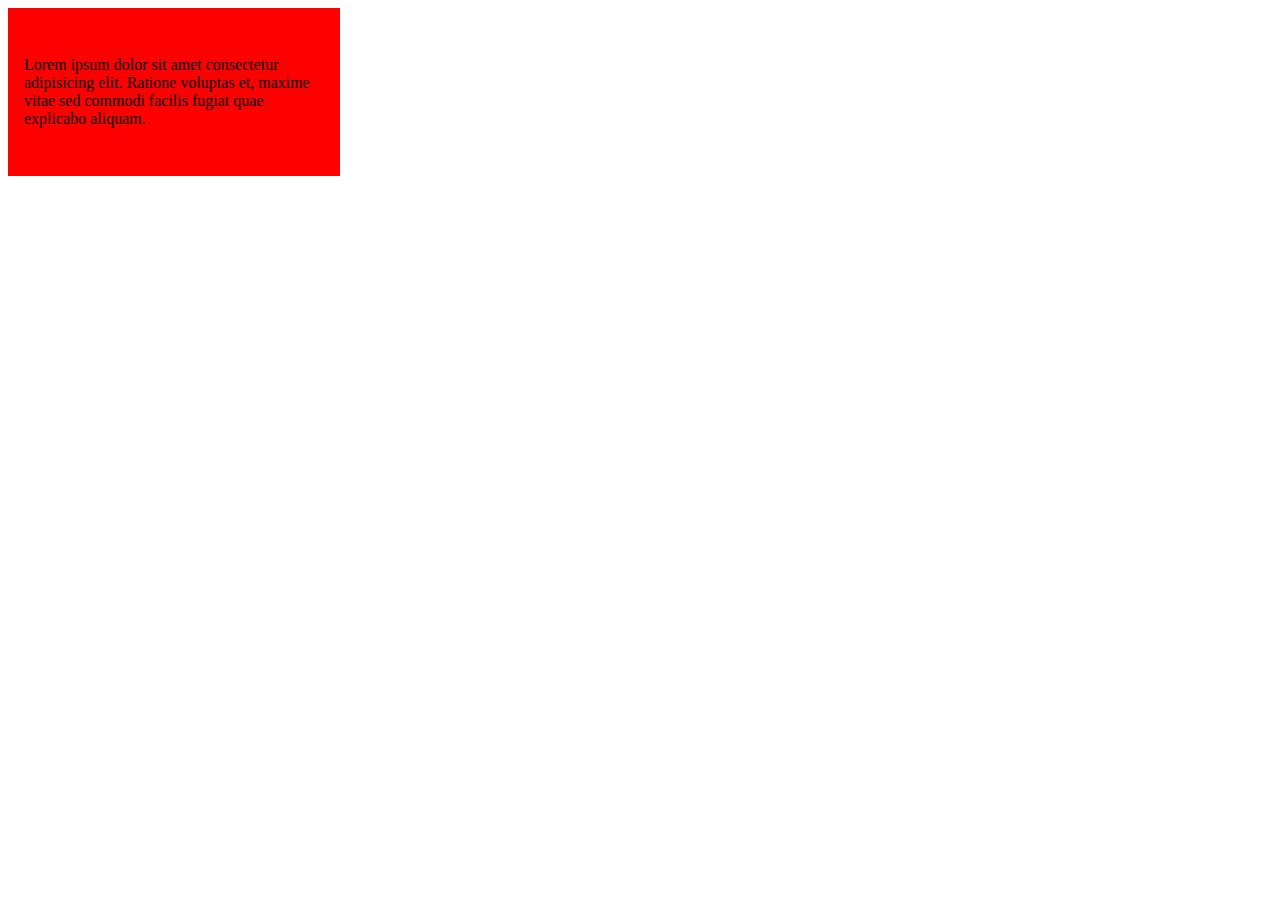
<file: New folder/junk.html>
<html lang="en">
<head>
    <meta charset="UTF-8">
    <meta name="viewport" content="width=device-width, initial-scale=1.0">
    <title>Document</title>

    <style>
        .container{
            width: 300px;
            background: red;
            padding: 3rem 1rem;
            cursor: pointer;
        }
    </style>
</head>
<body>
    <div class="container">
        Lorem ipsum dolor sit amet consectetur adipisicing elit. Ratione voluptas et, maxime vitae sed commodi facilis fugiat quae explicabo aliquam.
    </div>
</body>
</html>
</file>
<file: styles/landing.css>
*{
    margin: 0;
    padding: 0;
    box-sizing: border-box;
    user-select: none;
}

.container{
    min-height: 100vh;
    background: url("../images/landingPage/bg1.avif") no-repeat;
    background-size: cover;
    background-position: center;
    
}

.container header{
    /* background: rgba(105, 105, 105, 0.812); */
    background: rgba(0, 0, 0, 0.63);
    min-height: 100vh;
    width: 100%;
    display: flex;
    flex-wrap: wrap;
    justify-content: space-around;
    align-items: center;
}

header .text-container{
    max-width: 600px;
}

header .text-container .headings p{
    font-family: Arial, Helvetica, sans-serif;
    color: white;
    text-align: center;
}

.headings .welcm{
    letter-spacing: 1.3rem;
    font-weight: bold;
    font-size: 2.7rem;
    /* margin-bottom: 2.5rem; */
}

.headings .welcm span{
    font-size: 1.5rem;
    letter-spacing: 1.1rem;
    color: bisque;
}

.headings .brandname{
    font-size: 3.8rem;
    word-spacing: 1.1rem;
    margin-top: 2.8rem;
    margin-bottom: 3rem;
    text-transform: uppercase;
    font-weight: 600;
    color: aqua!important;
}

.headings .brandname span{
    font-size: 3rem;
    letter-spacing: 1.1rem;
    color: bisque;
    font-weight: bold;
}

header .text-container p{
    color: azure;
    font-size: 1.5rem;
    line-height: 30px;
    font-family: Arial, Helvetica, sans-serif;
}

.text-container .btn-container{
    background: rgba(0, 0, 0, 0.63);
    width: fit-content;
    margin: 60px auto 0 auto;
    border-radius: 4px;
}

.btn{
    padding: 12px 25px;
    font-size: 1.1rem;
    background-color: rgb(233, 80, 80);
    border: none;
    transform: translateY(-10px) translateX(10px);
    transition:  transform 0.3s;
    border-radius: 3px;
}

a .btn{
    color:  aliceblue;
    text-decoration: none;
}

.btn:hover{
    transform: translateY(0) translateX(0);
    cursor: pointer;
}


/* Right Session */
.right-container{
    background: rgba(0, 0, 0, 0.534);
    height: 400px;
    width: 400px;
    border: 2px white solid;
}

.mini-container{
    width: 80%;
    height: 80%;
    background: rgba(128, 128, 128, 0.336);
    margin: auto;
    /* transform: translateY(13%); */
    border: 2px antiquewhite solid;
    display: flex;
    flex-direction: column;
    justify-content: center;
    align-items: center;
    transform: translateY(35px) scale(1) rotate(45deg);
    /* animation: 3s pageAnime 2; */
}

.mini-container h1{
    font-family: sans-serif;
    font-size: 3rem;
    color: palegreen;
    letter-spacing: 2px;
}

.mini-container h1 span{
    color: aqua;
}

.mini-container p{
    color: aliceblue;
    font-size: 1.4rem;
    line-height: 50px;
}

/* @keyframes pageAnime{
    from{
        transform: translateX(10px) skewX(20deg);
    }
    to{
        transform: translateY(-10px) skewY(0deg);
    }
} */
</file>
<file: styles/mediaqueries/mediaQueries.css>
@media  (max-width:1024px){
    header .text-container{
        max-width: 450px;
    }

    .headings .welcm{
        font-size: 2.8rem;
        letter-spacing: 1rem;
    }

    .headings .welcm span{
        font-size: 1.3rem;
        letter-spacing: 0.8rem;
    }

    .headings .brandname{
        font-size: 3.2rem;
        word-spacing: 1rem;
        margin-top: 2.3rem;
    }

    .headings .brandname span{
        font-size: 2.3rem;
        letter-spacing: 1rem;
    }

    header .text-container p{
        font-size: 1.2rem;
    }

    /* right container */
    .right-container{
        height: 350px;
        width: 350px;
    }
}

@media (max-width:768px){
    .container{
        height: fit-content; 
    }

    .container header{
        flex-direction: column-reverse;
    }

    /* Right session */
    .right-container{
        height: 300px;
        width: 300px;
        margin-bottom: 20px;
    }

    .mini-container{
        transform: translateY(30px) scale(1) rotate(45deg);
    }
}

@media (max-width: 425px){

    header .text-container{
        max-width: 350px;
    }

    .headings .welcm{
        font-size: 2.6rem;
    }

    .headings .welcm span{
        letter-spacing: 0.9rem;
    }

    .headings .brandname{
        font-size: 3.4rem;
        line-height: 45px;
    }

    header .text-container p{
        font-size: 1.2rem;
    }

    /* Right session */
    .right-container{
        height: 250px;
        width: 250px;
        border: none;
        background: transparent;
    }

    .mini-container{
        transform: translateY(25px) scale(1) rotate(0);
        animation: pageAnime 2s infinite;
    }

    .mini-container h1{
        font-size: 2.2rem;
    }


    @keyframes pageAnime{
        from{
            transform: translateX(10px) translateY(10px) skewX(10deg);
        }
        to{
            transform: translateY(15px) skewY(0deg);
        }
    }
}

@media (max-width: 375px){

    header .text-container{
        max-width: 300px;
    }

    .headings .welcm{
        font-size: 1.8rem;
        letter-spacing: 0.9rem;
    }

    .headings .welcm span{
        letter-spacing: 0.5rem;
        margin-left: 4px;
    }

    .headings .brandname{
        font-size: 2.8rem;
        transform: translateY(-6px);
    }

    header .text-container{
        transform: translateY(-20px);
    }

    header .text-container p{
        font-size: 1.2rem;
        line-height: 26px;
    }

    .text-container .btn-container{
        /* margin-top: 45px; */
        transform: translateY(10px);
    }

    .btn{
        font-size: 1rem;
        padding: 10px 22px;
    }

    .right-container{
        height: 23px;
        width: 230px;
        transform: translateY(-20px);
        
    }

    .container header{
        justify-content: space-evenly;
    }
}

@media (max-width: 320px){
    .right-container{
        height: 23px;
        width: 200px;
        transform: translateY(-20px);
        
    }

    .mini-container h1{
        font-size: 2rem;
    }

    .headings .welcm span{
        margin-left: 2px;
    }
}

@media (max-width: 320px){
    header .text-container{
        max-width: 250px;
    }
}
</file>
<file: main-Styles/styles.css>
* {
  margin: 0;
  padding: 0;
  box-sizing: border-box;
  list-style: none;
  font-family: Arial;
}

a {
  text-decoration: none;
  color: inherit;
}

.container .before-nav {
  background: linear-gradient(black, white, white, white, black);
  text-align: center;
  padding: 5px;
  position: fixed;
  width: 100%;
  z-index: 100;
}
.container .before-nav p {
  font-size: 13px;
  font-weight: 600;
  color: rgb(34, 20, 20);
}
.container nav {
  transform: translateY(1.6rem);
  display: flex;
  align-items: center;
  justify-content: space-between;
  background: black;
  padding: 1.2rem 5rem;
  position: fixed;
  width: 100%;
  transition: all 0.3s;
  z-index: 100;
}
.container nav .logo h1 {
  color: aqua;
  font-size: 35px;
  letter-spacing: 1px;
}
.container nav .logo h1 span {
  font-size: 25px;
  color: blanchedalmond;
  letter-spacing: 3px;
}
.container nav .secNav {
  display: flex;
  align-items: center;
  transition: all 0.3s;
}
.container nav .secNav .burger {
  display: none;
  flex-direction: column;
  gap: 4px;
  cursor: pointer;
}
.container nav .secNav .burger span {
  width: 26px;
  height: 2px;
  background: rgba(0, 0, 0, 0.87);
}
.container nav .secNav .search {
  background: white;
  border-radius: 5px;
  display: inline-flex;
  align-items: center;
  padding: 5px;
}
.container nav .secNav .search i {
  color: gray;
  margin-left: 1%;
}
.container nav .secNav .search input {
  width: 19rem;
  font-size: 18px;
  padding: 9px 0 7px 1rem;
  border: none;
  border-radius: 5px;
  outline: none;
}
.container nav .secNav .search button {
  padding: 7px 16px;
  border: none;
  font-size: 17px;
  background: rgb(221, 103, 18);
  color: white;
  cursor: pointer;
  transition: all 0.3s;
  border-radius: 5px;
  /* border-top-right-radius: 5px;
  border-bottom-right-radius: 5px; */
}
.container nav .secNav .search button:hover {
  background: green;
}
.container nav .secNav .close-menu {
  display: none;
  cursor: pointer;
}
.container nav .icons {
  color: white;
  display: flex;
  align-items: top;
  gap: 4rem;
}
.container nav .icons i {
  font-size: 21px;
}
.container nav .icons p {
  font-size: 13px;
}
.container nav .icons .user, .container nav .icons .cart {
  display: inline-flex;
  flex-direction: column;
  align-items: center;
  gap: 5px;
  position: relative;
  cursor: pointer;
  transition: all 0.3s;
}
.container nav .icons .user .auth {
  display: none;
  position: absolute;
  right: 2.1rem;
  top: -15px;
  padding: 0 18px 15px;
}
.container nav .icons .user .auth a {
  font-size: 13px;
  color: white;
  transition: all 0.3s;
}
.container nav .icons .user:hover, .container nav .icons .cart:hover {
  color: rgb(231, 117, 35);
}
.container nav .icons .user:hover .auth > a:hover, .container nav .icons .cart:hover .auth > a:hover {
  text-decoration: underline;
}
.container nav .icons .user:hover .auth {
  display: block;
}
.container nav .icons .cart .cart-quantity {
  background: rgb(223, 117, 41);
  padding: 3px 6px;
  border-radius: 20px;
  font-size: 12px;
  font-weight: 700;
  position: absolute;
  right: -18px;
  top: -10px;
  transition: all 0.3s;
}
.container nav .icons .cart:hover .cart-quantity {
  color: white;
  font-size: 16px;
}
.container section {
  padding-top: 7rem;
  display: flex;
  gap: 15px;
  align-items: top;
  justify-content: center;
  position: relative;
}
.container section aside {
  width: 15rem;
  padding: 0rem 1rem;
}
.container section aside .menu {
  padding: 3.5rem 20px 0;
  border: solid 1px rgba(128, 128, 128, 0.61);
  height: 80vh;
  width: 15rem;
  max-width: 100%;
  position: fixed;
}
.container section aside .menu ul {
  padding-top: 1rem;
  display: flex;
  flex-direction: column;
  align-items: start;
  gap: 1.5rem;
  position: relative;
}
.container section aside .menu ul li {
  color: rgb(71, 67, 67);
}
.container section aside .menu ul li a {
  font-size: 15px;
  color: rgb(71, 67, 67);
  transition: all 0.3s;
}
.container section aside .menu ul li a span {
  font-weight: 700;
}
.container section aside .menu ul li a:hover, .container section aside .menu ul li .active {
  color: rgb(131, 125, 125);
}
.container section aside .menu ul li p {
  margin-left: 40px;
  margin-top: 5px;
  font-size: 14px;
  font-weight: 600;
}
.container section aside .menu ul li ul {
  padding: 1.2rem 0 0 1rem;
  position: relative;
}
.container section aside .menu ul li ul a {
  font-size: 14px;
  color: rgb(97, 93, 93);
}
.container section aside .menu ul li ul a span {
  font-weight: 500;
  font-size: 14px;
  position: absolute;
  right: -30%;
}
.container section aside .menu ul li ul a:hover {
  color: rgb(77, 70, 70);
}
.container section aside .menu ul li ul a:hover span {
  color: rgb(165, 164, 164);
}
.container section aside .menu ul .wish-list a {
  font-size: 2.2rem;
  position: absolute;
  right: 10px;
  top: -26px;
  color: rgb(32, 25, 25);
}
.container section aside .menu ul .wish-list a:hover {
  /* color: rgb(71, 58, 58); */
}
.container section aside .menu ul .wish-list a:hover .quantity {
  font-size: 18px;
}
.container section aside .menu ul .wish-list .quantity {
  background: saddlebrown;
  padding: 1px 6px;
  font-size: 16px;
  color: #fff;
  border-radius: 20px;
  position: absolute;
  top: -0.8rem;
  right: -10px;
  transition: all 0.3s;
}
.container section article {
  width: 100%;
  margin-left: 20px;
  /* z-index: -10001; */
}
.container section article header {
  height: 30vh;
  width: 95%;
  margin: 0 0 0 4%;
  max-width: 100%;
  background: url(../images/homepage/discount1.jpg) center/contain;
}
.container section article .deals-container {
  width: 93%;
  margin: auto;
  padding-bottom: 3rem;
  z-index: 0;
}
.container section article .deals-container .deals-title {
  text-align: center;
  padding: 45px 0;
}
.container section article .deals-container .deals-title h2 {
  font-size: 22px;
}
.container section article .deals-container .deals-wrap {
  display: flex;
  align-items: center;
  justify-content: center;
  flex-wrap: wrap;
  gap: 30px;
}
.container section article .deals-container .deals-wrap .deals-card {
  width: 280px;
  height: 400px;
  border: 1px solid rgb(207, 201, 201);
  border-radius: 5px;
  position: relative;
  /* cursor: pointer; */
}
.container section article .deals-container .deals-wrap .deals-card .img {
  height: 70%;
  width: 100%;
  background: url(../images/homepage/t-shirt.webp) center/cover;
  cursor: pointer;
  transition: all 0.3s;
  position: relative;
}
.container section article .deals-container .deals-wrap .deals-card .img .view {
  position: absolute;
  bottom: 0;
  left: 1%;
  background: rgba(46, 41, 41, 0.6705882353);
  width: 98%;
  height: 20%;
  text-align: center;
  padding-top: 1.2rem;
  font-size: 18px;
  font-weight: 600;
  color: #fff;
  display: none;
}
.container section article .deals-container .deals-wrap .deals-card .img1 {
  background: url(../images/homepage/office.webp) center/cover;
}
.container section article .deals-container .deals-wrap .deals-card .img2 {
  background: url(../images/homepage/hoodie.avif) center/cover;
}
.container section article .deals-container .deals-wrap .deals-card .img3 {
  background: url(../images/homepage/cargo-black.jpg) center/cover;
}
.container section article .deals-container .deals-wrap .deals-card .img4 {
  background: url(../images/homepage/bag2.jpg) no-repeat center/cover;
}
.container section article .deals-container .deals-wrap .deals-card .img5 {
  background: url(../images/homepage/cargo-pant.webp) center/cover;
}
.container section article .deals-container .deals-wrap .deals-card .img6 {
  background: url(../images/homepage/water_bottle.jpg) center/cover;
}
.container section article .deals-container .deals-wrap .deals-card .img7 {
  background: url(../images/homepage/nails_hair.jpg) center/cover;
}
.container section article .deals-container .deals-wrap .deals-card .img:hover {
  filter: brightness(80%);
  transform: scale(1.01);
}
.container section article .deals-container .deals-wrap .deals-card .img:hover .view {
  display: block;
}
.container section article .deals-container .deals-wrap .deals-card .item-status {
  position: absolute;
  top: 8px;
  right: 10px;
  background: rgba(82, 78, 78, 0.781);
  padding: 6px 15px;
  font-weight: 600;
  color: #fff;
  border-radius: 5px;
}
.container section article .deals-container .deals-wrap .deals-card .item-out {
  background: red !important;
}
.container section article .deals-container .deals-wrap .deals-card p {
  font-size: 16px;
  font-weight: 600;
  color: rgb(41, 36, 36);
  line-height: 2.5rem;
  width: fit-content;
}
.container section article .deals-container .deals-wrap .deals-card .item-name {
  margin: 5px auto 2px;
}
.container section article .deals-container .deals-wrap .deals-card .ratings {
  text-align: center;
}
.container section article .deals-container .deals-wrap .deals-card .ratings i {
  letter-spacing: 1px;
  color: rgb(83, 71, 71);
}
.container section article .deals-container .deals-wrap .deals-card .purchase {
  display: flex;
  align-items: center;
  justify-content: center;
  gap: 2rem;
  margin-top: 6px;
}
.container section article .deals-container .deals-wrap .deals-card .purchase .icons {
  display: flex;
  gap: 1.8rem;
  transform: translateX(20px);
}
.container section article .deals-container .deals-wrap .deals-card .purchase .icons i {
  font-size: 20px;
  color: rgb(83, 71, 71);
  cursor: pointer;
  transition: all 0.3s;
}
.container section article .deals-container .deals-wrap .deals-card .purchase .icons i:hover {
  transform: translateY(-4px);
  font-size: 21px;
}
.container section article .deals-container .deals-wrap .deals-card .purchase p > del {
  color: rgb(63, 61, 61);
}
.container section article .deals-container .deals-wrap .deals-card .new-item-status {
  background: saddlebrown;
  letter-spacing: 1px;
}
.container section article .deals-container .deals-wrap .deals-card .new-img2 {
  background: url(../images/homepage/perfume.avif) no-repeat center/cover;
}
.container section article .deals-container .deals-wrap .deals-card .new-img3 {
  background: url(../images/homepage/perfume.avif) no-repeat center/cover;
}
.container section article .deals-container .deals-wrap .deals-card .new-img1 {
  background: url(../images/homepage/13_promax.jpeg) no-repeat center/cover;
}
.container section article .deals-container .deals-wrap .deals-card .new-img4 {
  background: url(../images/homepage/hp.jpg) no-repeat center/cover;
}
.container section article .deals-container .deals-wrap .deals-card .new-img5 {
  background: url(../images/homepage/Keyboard_mouse.png) no-repeat center/cover;
}
.container section article .deals-container .deals-wrap .deals-card .new-img6 {
  background: url(../images/homepage/bag.avif) no-repeat center/cover;
}
.container section article .deals-container .deals-wrap .deals-card .new-img7 {
  background: url(../images/homepage/hoodie2.jpg) no-repeat center/cover;
}
.container section article .deals-container .deals-wrap .deals-card .new-img8 {
  background: url(../images/homepage/perfume.avif) no-repeat center/cover;
}
.container section article .deals-container .new-arrivals-title {
  padding: 30px 0 45px;
}
.container section article .deals-container .new {
  height: 30vh;
  width: 100%;
  text-align: center;
  /* background: linear-gradient(rgb(43, 28, 28), rgb(15, 15, 15)); */
  background: url(../images/homepage/new-arrivals-dis1.jpg) center/contain;
  margin-left: 10px;
  margin-bottom: 3rem;
}
.container section .categories {
  height: 80vh;
  width: 80%;
  background: rgb(0, 0, 0);
  position: fixed;
  left: 16.3rem;
  border: 1px solid rgb(146, 140, 140);
  border-left: none;
  justify-content: space-around;
  padding-top: 1.4rem;
  font-size: 22px;
  display: none;
  z-index: 1000;
}
.container section .categories .title {
  width: 200px;
  border-bottom: 1px solid gray;
  margin-bottom: 5px;
}
.container section .categories .title p {
  line-height: 20px;
  font-weight: 600;
  text-transform: uppercase;
  word-spacing: 4px;
}
.container section .categories .title p a {
  font-size: 13px;
  color: rgb(77, 74, 74);
  transition: all 0.3s;
}
.container section .categories .title p a:hover {
  color: red;
  font-size: 14px;
}
.container section .categories ul li {
  line-height: 22px;
}
.container section .categories ul li a {
  font-size: 13px;
  color: rgb(92, 88, 88);
  transition: all 0.3s;
}
.container section .categories ul li a:hover {
  color: rgb(31, 26, 26);
  font-size: 14px;
}
.container section .categories .down-title {
  margin: 2rem 0 5px;
}
.container section .show-categories {
  display: flex;
}
.container section footer {
  width: 90%;
  background: rgb(22, 22, 22);
  padding: 7rem 1rem 11rem;
  margin: auto;
  display: flex;
  flex-wrap: wrap;
  gap: 10rem;
  border-radius: 10px;
  justify-content: center;
  align-items: center;
  position: relative;
}
.container section footer .foot-left {
  display: flex;
  align-items: flex-start;
  gap: 4rem;
}
.container section footer .foot-left h2 {
  font-size: 20px;
  text-transform: uppercase;
  color: #fff;
  margin-bottom: 0.8rem;
}
.container section footer .foot-left a {
  font-size: 14px;
  line-height: 1.6rem;
  color: #fff;
  transition: all 0.3s;
}
.container section footer .foot-left a:hover {
  text-decoration: underline;
}
.container section footer .ads {
  text-align: center;
}
.container section footer .ads p {
  font-size: 14px;
  color: #fff;
  margin-bottom: 2rem;
}
.container section footer .ads form {
  margin-bottom: 3rem;
}
.container section footer .ads form .email {
  width: 25rem;
  max-width: 100%;
  padding: 14px 20px;
  border-radius: 10px;
  border: none;
  outline: none;
  font-size: 14px;
  color: rgb(34, 32, 32);
}
.container section footer .ads form .send {
  font-size: 18px;
  padding: 10px 25px;
  background: saddlebrown;
  color: #fff;
  border: 1px solid saddlebrown;
  border-radius: 10px;
  cursor: pointer;
  transition: all 0.3s;
  margin-left: 10px;
}
.container section footer .ads form .send:hover {
  background: #fff;
  color: saddlebrown;
}
.container section footer .ads .icons i {
  font-size: 22px;
  color: #fff;
  margin-right: 1rem;
  transition: all 0.3s;
}
.container section footer .ads .icons i:hover {
  transform: scale(1.2);
}
.container section footer .after-footer {
  position: absolute;
  bottom: 0;
  width: 100%;
  display: flex;
  gap: 1rem;
  flex-wrap: wrap;
  align-items: center;
  justify-content: space-around;
  padding-bottom: 10px;
}
.container section footer .after-footer .copyright, .container section footer .after-footer a {
  font-size: 12px;
  color: rgba(231, 222, 222, 0.8352941176);
}
.container section footer .after-footer .policies {
  display: flex;
  flex-wrap: wrap;
  justify-content: center;
  gap: 10px;
}
.container section footer .after-footer .policies a {
  margin-right: 30px;
  transition: all 0.3s;
}
.container section footer .after-footer .policies a:hover {
  text-decoration: underline;
}
.container .copy {
  font-size: 13px;
  background: linear-gradient(to right, rgb(31, 21, 21), transparent);
  padding: 10px 0 10px 50px;
  color: #fff;
}

/*# sourceMappingURL=styles.css.map */
</file>
<file: main-Styles/mediaQ.css>
/* @media(max-width:1024px){
    .container{
        .hero{
            article{
                .deals-container{
                    .new{
                        h1{
                            transform: translateY(65%);
                            font-size: 22px;
                        }
                    }
                }
            }
        }
    }
} */
/* @media(max-width: 1444px){
   .container{
       .hero > .categories{
           left: 18rem;
       }
   }
} */
@media (max-width: 1000px) {
  .container .before-nav {
    display: none;
  }
  .container nav {
    transform: translateY(0);
    padding: 1.1rem 10%;
  }
  .container nav .secNav {
    position: absolute;
    bottom: -4.2rem;
    left: 0;
    background: rgba(191, 201, 212, 0.603);
    width: 100%;
    padding: 10px 0 10px 5rem;
    gap: 20%;
  }
  .container nav .secNav .burger {
    display: flex;
  }
  .container nav .secNav .search {
    width: 55%;
    justify-content: center;
  }
  .container nav .secNav .search input {
    width: 80%;
    font-size: 18px;
  }
  .container nav .secNav .close-menu {
    font-size: 1.5rem;
    display: none;
    font-weight: 600;
    color: rgb(53, 44, 44);
    transition: all 0.3s;
    margin-right: 10px;
  }
  .container .hero {
    padding-top: 9rem;
    position: relative;
  }
  .container .hero aside {
    position: absolute;
    left: -30rem;
    transition: all 0.3s;
    z-index: 100;
  }
  .container .hero aside .menu {
    background: #fff;
  }
  .container .hero .show-sideBar {
    left: -5px;
  }
  .container .hero article {
    width: 100%;
    margin-left: 0;
  }
  .container .hero article header {
    width: 100%;
    margin: auto;
  }
  .container .hero article header .discount p {
    font-size: 2.5rem;
    max-width: 500px;
  }
  .container .hero article .deals-container .new {
    margin-left: 0;
  }
  .container .hero .categories {
    /* display: flex; */
    width: 60%;
    left: 15.7rem;
    padding-left: 10px;
  }
  .container .hero .categories .title {
    width: fit-content;
    max-width: 90%;
  }
  .container .hero footer {
    gap: 8rem;
    padding-bottom: 8rem;
  }
}
@media (max-width: 768px) {
  .container nav .logo h1 {
    font-size: 30px;
  }
  .container nav .logo h1 span {
    font-size: 20px;
  }
  .container nav .icons i {
    font-size: 18px;
  }
  .container nav .icons p {
    font-size: 12px;
  }
  .container nav .icons .user:hover .auth {
    display: block;
    font-size: 12px;
  }
  .container nav .icons .cart:hover .cart-quantity {
    font-size: 14px;
  }
  .container nav .secNav {
    bottom: -4rem;
    padding-left: 10%;
    z-index: 10001;
  }
  .container nav .secNav .search input {
    font-size: 16px;
  }
  .container nav .secNav .search button {
    font-size: 16px;
  }
  .container .hero {
    padding-top: 8.6rem;
  }
  .container .hero article .deals-container .new h1 {
    font-size: 1.7rem;
    line-height: 2.5rem;
    max-width: 60%;
    margin: auto;
    transform: translateY(81%);
  }
  .container .hero article .deals-container .new h1 span {
    font-size: 2rem;
  }
  .container .hero {
    padding-top: 8.6rem;
  }
  .container .hero article .deals-container .new h1 {
    font-size: 1.7rem;
    line-height: 2.5rem;
    max-width: 60%;
    margin: auto;
    transform: translateY(81%);
  }
  .container .hero article .deals-container .new h1 span {
    font-size: 2rem;
  }
  .container .hero article footer {
    flex-direction: column;
    gap: 3rem;
    height: auto;
    padding: 10rem 0;
  }
  .container .hero article footer .foot-elements {
    width: 60%;
  }
  .container .hero .show-categories {
    display: none;
  }
}
@media (max-width: 525px) {
  .container nav .secNav {
    gap: 32px;
    padding-left: 5%;
    padding-right: 3%;
  }
  .container nav .secNav .search {
    width: 80%;
  }
  .container .hero article header {
    background-size: cover;
  }
  .container .hero article .deals-container .new {
    background-size: contain;
    background-repeat: no-repeat;
  }
}
@media (max-width: 670px) {
  .container .hero footer .foot-left {
    flex-direction: column;
  }
  .container .hero footer .ads form .email {
    width: 90%;
    margin-bottom: 1.5rem;
  }
  .container .hero footer .ads form .send {
    font-size: 16px;
  }
}
@media (max-width: 425px) {
  .container nav {
    padding-left: 4%;
  }
  .container nav .icons {
    gap: 30px;
  }
  .container nav .icons .user i, .container nav .icons .cart i {
    font-size: 15px;
  }
  .container nav .icons .user .auth, .container nav .icons .cart .auth {
    top: -8px;
  }
  .container nav .icons .cart .cart-quantity {
    right: -16px;
  }
  .container nav .secNav {
    gap: 20px;
  }
  .container .hero article header .discount p {
    font-size: 2.2rem;
  }
}
@media (max-width: 375px) {
  .container nav {
    padding-left: 7%;
  }
  .container nav .logo h1 {
    font-size: 26px;
  }
  .container nav .logo h1 span {
    display: block;
    margin-left: 25%;
    font-size: 16px;
  }
  .container nav .icons .user .auth, .container nav .icons .cart .auth {
    top: -15px;
    right: 1.08rem;
  }
  .container nav .secNav {
    gap: 15px;
  }
  .container nav .secNav .burger span {
    width: 23px;
  }
  .container .hero {
    padding-top: 9.4rem;
  }
  .container .hero aside {
    top: 22%;
  }
  .container .hero article header {
    margin-left: 4%;
  }
  .container .hero article header .discount p {
    font-size: 2rem;
    transform: translateY(80%);
  }
  .container .hero footer .ads form .email {
    width: 90%;
    max-width: 100%;
  }
}

/*# sourceMappingURL=mediaQ.css.map */
</file>
<file: main-Styles/viewProduct.css>
* {
  margin: 0;
  padding: 0;
  box-sizing: border-box;
  list-style: none;
  font-family: poppins, Arial;
}

a {
  text-decoration: none;
  color: inherit;
}

.container .before-nav {
  background: linear-gradient(black, white, white, white, black);
  text-align: center;
  padding: 5px;
  position: fixed;
  width: 100%;
  z-index: 100;
}
.container .before-nav p {
  font-size: 13px;
  font-weight: 600;
  color: rgb(34, 20, 20);
}
.container nav {
  transform: translateY(1.6rem);
  display: flex;
  align-items: center;
  justify-content: space-between;
  background: black;
  padding: 1.2rem 5rem 1.2rem 8rem;
  position: fixed;
  width: 100%;
  transition: all 0.3s;
  z-index: 100;
}
.container nav .logo h1 {
  color: aqua;
  font-size: 35px;
  letter-spacing: 1px;
}
.container nav .logo h1 span {
  font-size: 25px;
  color: blanchedalmond;
  letter-spacing: 3px;
}
.container nav .secNav {
  display: flex;
  align-items: center;
  transition: all 0.3s;
}
.container nav .secNav .burger {
  display: flex;
  flex-direction: column;
  gap: 4px;
  cursor: pointer;
  position: absolute;
  left: 40px;
}
.container nav .secNav .burger span {
  width: 26px;
  height: 2px;
  background: #fff;
}
.container nav .secNav .search {
  background: white;
  border-radius: 5px;
  display: inline-flex;
  align-items: center;
  padding: 5px;
}
.container nav .secNav .search i {
  color: gray;
  margin-left: 1%;
}
.container nav .secNav .search input {
  width: 19rem;
  font-size: 18px;
  padding: 9px 0 7px 1rem;
  border: none;
  border-radius: 5px;
  outline: none;
}
.container nav .secNav .search button {
  padding: 7px 16px;
  border: none;
  font-size: 17px;
  background: rgb(221, 103, 18);
  color: white;
  cursor: pointer;
  transition: all 0.3s;
  border-radius: 5px;
  /* border-top-right-radius: 5px;
  border-bottom-right-radius: 5px; */
}
.container nav .secNav .search button:hover {
  background: green;
}
.container nav .secNav .close-menu {
  font-size: 1.5rem;
  display: none;
  font-weight: 600;
  color: rgb(255, 255, 255);
  transition: all 0.3s;
  /* margin-right: 10px; */
  cursor: pointer;
  position: absolute;
  left: 40px;
}
.container nav .icons {
  color: white;
  display: flex;
  align-items: top;
  gap: 4rem;
}
.container nav .icons i {
  font-size: 21px;
}
.container nav .icons p {
  font-size: 13px;
}
.container nav .icons .user, .container nav .icons .cart {
  display: inline-flex;
  flex-direction: column;
  align-items: center;
  gap: 5px;
  position: relative;
  cursor: pointer;
  transition: all 0.3s;
}
.container nav .icons .user .auth {
  display: none;
  position: absolute;
  right: 2.1rem;
  top: -15px;
  padding: 0 18px 15px;
}
.container nav .icons .user .auth a {
  font-size: 13px;
  color: white;
  transition: all 0.3s;
}
.container nav .icons .user:hover, .container nav .icons .cart:hover {
  color: rgb(231, 117, 35);
}
.container nav .icons .user:hover .auth > a:hover, .container nav .icons .cart:hover .auth > a:hover {
  text-decoration: underline;
}
.container nav .icons .user:hover .auth {
  display: block;
}
.container nav .icons .cart .cart-quantity {
  background: rgb(223, 117, 41);
  padding: 3px 6px;
  border-radius: 20px;
  font-size: 12px;
  font-weight: 700;
  position: absolute;
  right: -18px;
  top: -10px;
  transition: all 0.3s;
}
.container nav .icons .cart:hover .cart-quantity {
  color: white;
  font-size: 16px;
}
.container nav aside {
  width: 16rem;
  position: absolute;
  left: -30rem;
  top: 5.7rem;
  background: #fff;
}
.container nav aside .menu {
  padding: 4rem 20px 1rem;
  border: solid 1px rgba(128, 128, 128, 0.61);
  height: auto;
  max-width: 100%;
}
.container nav aside .menu ul {
  padding-top: 1rem;
  display: flex;
  flex-direction: column;
  align-items: start;
  gap: 1.5rem;
  position: relative;
}
.container nav aside .menu ul li {
  color: rgb(71, 67, 67);
}
.container nav aside .menu ul li a {
  font-size: 15px;
  color: rgb(71, 67, 67);
  transition: all 0.3s;
}
.container nav aside .menu ul li a span {
  font-weight: 700;
}
.container nav aside .menu ul li a:hover, .container nav aside .menu ul li .active {
  color: rgb(131, 125, 125);
}
.container nav aside .menu ul li p {
  margin-left: 40px;
  margin-top: 5px;
  font-size: 14px;
  font-weight: 600;
}
.container nav aside .menu ul li ul {
  padding: 1.2rem 0 0 1rem;
  position: relative;
}
.container nav aside .menu ul li ul a {
  font-size: 14px;
  color: rgb(97, 93, 93);
}
.container nav aside .menu ul li ul a span {
  font-weight: 500;
  font-size: 14px;
  position: absolute;
  right: -30%;
}
.container nav aside .menu ul li ul a:hover {
  color: rgb(77, 70, 70);
}
.container nav aside .menu ul li ul a:hover span {
  color: rgb(165, 164, 164);
}
.container nav aside .menu ul .wish-list a {
  font-size: 2.2rem;
  position: absolute;
  right: 10px;
  top: -26px;
  color: rgb(32, 25, 25);
}
.container nav aside .menu ul .wish-list a:hover {
  /* color: rgb(71, 58, 58); */
}
.container nav aside .menu ul .wish-list a:hover .quantity {
  font-size: 18px;
}
.container nav aside .menu ul .wish-list .quantity {
  background: saddlebrown;
  padding: 1px 6px;
  font-size: 16px;
  color: #fff;
  border-radius: 20px;
  position: absolute;
  top: -0.8rem;
  right: -10px;
  transition: all 0.3s;
}
.container nav .show-sideBar {
  left: 0;
}
.container .categories {
  height: 80vh;
  width: 80%;
  background: rgb(0, 0, 0);
  position: fixed;
  left: 16.3rem;
  border: 1px solid rgb(146, 140, 140);
  border-left: none;
  justify-content: space-around;
  padding-top: 1.4rem;
  font-size: 22px;
  display: none;
  z-index: 1000;
}
.container .categories .title {
  width: 200px;
  border-bottom: 1px solid gray;
  margin-bottom: 5px;
}
.container .categories .title p {
  line-height: 20px;
  font-weight: 600;
  text-transform: uppercase;
  word-spacing: 4px;
}
.container .categories .title p a {
  font-size: 13px;
  color: rgb(77, 74, 74);
  transition: all 0.3s;
}
.container .categories .title p a:hover {
  color: red;
  font-size: 14px;
}
.container .categories ul li {
  line-height: 22px;
}
.container .categories ul li a {
  font-size: 13px;
  color: rgb(92, 88, 88);
  transition: all 0.3s;
}
.container .categories ul li a:hover {
  color: rgb(31, 26, 26);
  font-size: 14px;
}
.container .categories .down-title {
  margin: 2rem 0 5px;
}
.container .show-categories {
  display: flex;
}
.container .hero {
  display: flex;
  justify-content: center;
  align-items: flex-start;
  flex-wrap: wrap;
  gap: 2rem;
  padding: 7.8rem;
  background: whitesmoke;
}
.container .hero .product-img {
  width: 500px;
}
.container .hero .product-img .main-img {
  background: url(../images/homepage/perfume.avif) no-repeat center/cover;
  width: 100%;
  height: 60vh;
  border-radius: 5px;
}
.container .hero .product-img .mini-img {
  /*  background: red; */
  display: flex;
  align-items: top;
  justify-content: center;
  gap: 5px;
  flex-wrap: wrap;
  margin-top: 4%;
}
.container .hero .product-img .mini-img .img {
  background: url(../images/homepage/perfume.avif) no-repeat center/cover;
  height: 17vh;
  width: 120px;
  cursor: pointer;
  transition: all 0.3s;
  border-radius: 5px;
  /* margin-bottom: 10px; */
}
.container .hero .product-img .mini-img .img:hover {
  filter: brightness(70%);
  transform: translateY(-3px);
}
.container .hero .about-product {
  width: 800px;
  background: linear-gradient(to top, transparent, white);
  padding-bottom: 1rem;
  padding-left: 3rem;
  /* display: flex;
  flex-direction: column;
  justify-content: center;
  gap: 10px;
  align-items: center; */
}
.container .hero .about-product p {
  color: rgb(85, 80, 80);
}
.container .hero .about-product .product-name {
  font-size: 18px;
  font-weight: 600;
  color: rgb(88, 83, 83);
  padding-top: 5px;
  margin-bottom: 8px;
}
.container .hero .about-product .rating {
  display: flex;
  gap: 20px;
  align-items: center;
  margin-bottom: 10px;
}
.container .hero .about-product .rating i {
  font-size: 14px;
  color: rgb(145, 114, 114);
}
.container .hero .about-product .rating .reviews {
  display: inline-flex;
  gap: 8px;
}
.container .hero .about-product .rating .reviews p {
  font-size: 12px;
}
.container .hero .about-product .product-info {
  margin: 10px 0 30px;
  width: 80%;
  line-height: 1.5rem;
  font-size: 14px;
}
.container .hero .about-product .available-options .title {
  border-top: 1px solid rgba(190, 190, 190, 0.678);
  width: 80%;
  padding-top: 20px;
}
.container .hero .about-product .available-options .title h2 {
  color: rgb(77, 76, 76);
  font-size: 18px;
}
.container .hero .about-product .available-options .options-wrap {
  display: flex;
  gap: 5rem;
}
.container .hero .about-product .available-options .options-wrap h4 {
  font-size: 14px;
  color: rgb(110, 107, 107);
  margin: 13px 0 10px;
}
.container .hero .about-product .available-options .options-wrap .color .color-wrap {
  display: flex;
  gap: 10px;
}
.container .hero .about-product .available-options .options-wrap .color .color-wrap .color-picker {
  height: 30px;
  width: 30px;
  cursor: pointer;
  border-radius: 2px;
  transition: all 0.3s;
}
.container .hero .about-product .available-options .options-wrap .color .color-wrap .color-picker:hover {
  transform: translateY(-2px);
}
.container .hero .about-product .available-options .options-wrap .color .color-wrap .red {
  background: red;
}
.container .hero .about-product .available-options .options-wrap .color .color-wrap .blue {
  background: blue;
}
.container .hero .about-product .available-options .options-wrap .color .color-wrap .black {
  background: black;
}
.container .hero .about-product .available-options .options-wrap .color .color-wrap .green {
  background: green;
}
.container .hero .about-product .available-options .options-wrap .size .size-wrap button {
  padding: 7px 14px;
  margin-right: 3px;
  border-radius: 2px;
  border: 1px solid rgb(97, 93, 93);
  color: rgb(51, 50, 50);
  font-weight: 600;
  margin-bottom: 5px;
  cursor: pointer;
  transition: all 0.3s;
}
.container .hero .about-product .available-options .options-wrap .size .size-wrap button:hover {
  background-color: rgb(97, 93, 93);
  color: #fff;
}
.container .hero .about-product .purchase {
  margin-top: 3rem;
  display: flex;
  align-items: center;
  gap: 3rem;
}
.container .hero .about-product .purchase .wish, .container .hero .about-product .purchase .cart, .container .hero .about-product .purchase .opt p:hover {
  background: rgb(97, 93, 93);
  color: #fff;
}
.container .hero .about-product .purchase .quantity {
  display: flex;
  align-items: center;
  gap: 10px;
}
.container .hero .about-product .purchase .quantity p {
  padding: 5px 10px;
}
.container .hero .about-product .purchase .quantity .title {
  font-weight: 600;
}
.container .hero .about-product .purchase .quantity .opt {
  display: flex;
  border: 1px solid gray;
  border-radius: 2px;
}
.container .hero .about-product .purchase .quantity .opt p {
  cursor: pointer;
  padding: 8px 20px;
  font-weight: 600;
}
.container .hero .about-product .purchase .quantity .opt .item-qty {
  font-weight: 600;
}
.container .hero .about-product .purchase .quantity .opt .item-qty:hover {
  cursor: auto;
  background: #fff;
  color: rgb(110, 107, 107);
}
.container .hero .about-product .purchase .add-item {
  display: inline-flex;
  align-items: flex-start;
  gap: 10px;
}
.container .hero .about-product .purchase .add-item .wish, .container .hero .about-product .purchase .add-item .cart {
  padding: 12px 35px;
  border: 1px solid rgb(97, 93, 93);
  border-radius: 3px;
  box-shadow: 5px 5px 5px rgba(128, 128, 128, 0.507);
  cursor: pointer;
  transition: all 0.3s;
}
.container .hero .about-product .purchase .add-item .wish {
  padding: 12px 20px;
}
.container .hero .about-product .purchase .add-item .cart {
  box-shadow: 5px 5px 5px rgba(128, 128, 128, 0.507);
}
.container .hero .about-product .purchase .add-item .wish:hover, .container .hero .about-product .purchase .add-item .cart:hover {
  color: rgb(97, 93, 93);
  background: #fff;
  box-shadow: none;
}
.container .hero .about-product .last-info {
  margin-top: 2.3rem;
}
.container .hero .about-product .last-info div {
  margin-top: 0.8rem;
}
.container .hero .about-product .last-info div span {
  color: rgb(97, 93, 93);
  font-size: 14px;
}
.container .hero .about-product .last-info div .l-title {
  font-weight: 600;
  margin-right: 4px;
}
.container .similar-products {
  margin-bottom: 4rem;
}
.container .similar-products .title {
  text-align: center;
  padding: 3rem 0;
}
.container .similar-products .title h2 {
  font-size: 20px;
  color: rgb(27, 27, 27);
  word-spacing: 6px;
  letter-spacing: 1px;
}
.container .similar-products .deals-wrap {
  display: flex;
  align-items: center;
  justify-content: center;
  flex-wrap: wrap;
  gap: 30px;
}
.container .similar-products .deals-wrap .deals-card {
  width: 280px;
  height: 400px;
  border: 1px solid rgb(207, 201, 201);
  border-radius: 5px;
  position: relative;
}
.container .similar-products .deals-wrap .deals-card .img {
  height: 70%;
  width: 100%;
  background: url(../images/homepage/t-shirt.webp) center/cover;
  cursor: pointer;
  transition: all 0.3s;
  position: relative;
}
.container .similar-products .deals-wrap .deals-card .img .view {
  position: absolute;
  bottom: 0;
  left: 1%;
  background: rgba(46, 41, 41, 0.6705882353);
  width: 98%;
  height: 20%;
  text-align: center;
  padding-top: 1.2rem;
  font-size: 18px;
  font-weight: 600;
  color: #fff;
  display: none;
}
.container .similar-products .deals-wrap .deals-card .img1 {
  background: url(../images/homepage/office.webp) center/cover;
}
.container .similar-products .deals-wrap .deals-card .img2 {
  background: url(../images/homepage/hoodie.avif) center/cover;
}
.container .similar-products .deals-wrap .deals-card .img3 {
  background: url(../images/homepage/cargo-black.jpg) center/cover;
}
.container .similar-products .deals-wrap .deals-card .img4 {
  background: url(../images/homepage/bag2.jpg) no-repeat center/cover;
}
.container .similar-products .deals-wrap .deals-card .img5 {
  background: url(../images/homepage/cargo-pant.webp) center/cover;
}
.container .similar-products .deals-wrap .deals-card .img6 {
  background: url(../images/homepage/water_bottle.jpg) center/cover;
}
.container .similar-products .deals-wrap .deals-card .img7 {
  background: url(../images/homepage/nails_hair.jpg) center/cover;
}
.container .similar-products .deals-wrap .deals-card .img:hover {
  filter: brightness(80%);
  transform: scale(1.01);
}
.container .similar-products .deals-wrap .deals-card .img:hover .view {
  display: block;
}
.container .similar-products .deals-wrap .deals-card .item-status {
  position: absolute;
  top: 6px;
  right: 8px;
  background: rgba(82, 78, 78, 0.781);
  padding: 4px 15px;
  font-weight: 600;
  font-size: 14px;
  color: #fff;
  border-radius: 5px;
}
.container .similar-products .deals-wrap .deals-card .item-out {
  background: red !important;
}
.container .similar-products .deals-wrap .deals-card p {
  font-size: 16px;
  font-weight: 600;
  color: rgb(41, 36, 36);
  line-height: 2.5rem;
  width: fit-content;
}
.container .similar-products .deals-wrap .deals-card .item-name {
  margin: 5px auto 2px;
}
.container .similar-products .deals-wrap .deals-card .ratings {
  text-align: center;
}
.container .similar-products .deals-wrap .deals-card .ratings i {
  letter-spacing: 1px;
  color: rgb(83, 71, 71);
}
.container .similar-products .deals-wrap .deals-card .purchase {
  display: flex;
  align-items: center;
  justify-content: center;
  gap: 2rem;
  margin-top: 6px;
}
.container .similar-products .deals-wrap .deals-card .purchase .icons {
  display: flex;
  gap: 1.8rem;
  transform: translateX(20px);
}
.container .similar-products .deals-wrap .deals-card .purchase .icons i {
  font-size: 20px;
  color: rgb(83, 71, 71);
  cursor: pointer;
  transition: all 0.3s;
}
.container .similar-products .deals-wrap .deals-card .purchase .icons i:hover {
  transform: translateY(-4px);
  font-size: 21px;
}
.container .similar-products .deals-wrap .deals-card .purchase p > del {
  color: rgb(63, 61, 61);
}
.container .similar-products .deals-wrap .deals-card .new-item-status {
  background: saddlebrown;
  letter-spacing: 1px;
}
.container .similar-products .deals-wrap .deals-card .new-img2 {
  background: url(../images/homepage/perfume.avif) no-repeat center/cover;
}
.container .similar-products .deals-wrap .deals-card .new-img3 {
  background: url(../images/homepage/ladies_bag.webp) no-repeat center/cover;
}
.container .similar-products .deals-wrap .deals-card .new-img1 {
  background: url(../images/homepage/13_promax.jpeg) no-repeat center/cover;
}
.container .similar-products .deals-wrap .deals-card .new-img4 {
  background: url(../images/homepage/hp.jpg) no-repeat center/cover;
}
.container .similar-products .deals-wrap .deals-card .new-img5 {
  background: url(../images/homepage/Keyboard_mouse.png) no-repeat center/cover;
}
.container .similar-products .deals-wrap .deals-card .new-img6 {
  background: url(../images/homepage/bag.avif) no-repeat center/cover;
}
.container .similar-products .deals-wrap .deals-card .new-img7 {
  background: url(../images/homepage/heels.jpg) no-repeat center/cover;
}
.container .similar-products .deals-wrap .deals-card .new-img8 {
  background: url(../images/homepage/casual.jpg) no-repeat center/cover;
}
.container footer {
  width: 99%;
  background: rgb(22, 22, 22);
  padding: 7rem 3rem 11rem;
  margin: auto;
  display: flex;
  flex-wrap: wrap;
  gap: 20rem;
  justify-content: center;
  position: relative;
}
.container footer .foot-left {
  display: flex;
  align-items: flex-start;
  gap: 4rem;
}
.container footer .foot-left h2 {
  font-size: 20px;
  text-transform: uppercase;
  color: #fff;
  margin-bottom: 0.8rem;
}
.container footer .foot-left a {
  font-size: 14px;
  line-height: 1.6rem;
  color: #fff;
  transition: all 0.3s;
}
.container footer .foot-left a:hover {
  text-decoration: underline;
}
.container footer .ads {
  text-align: center;
}
.container footer .ads p {
  font-size: 14px;
  color: #fff;
  margin-bottom: 2rem;
}
.container footer .ads form {
  margin-bottom: 3rem;
}
.container footer .ads form .email {
  width: 25rem;
  max-width: 100%;
  padding: 14px 20px;
  border-radius: 10px;
  border: none;
  outline: none;
  font-size: 14px;
  color: rgb(34, 32, 32);
}
.container footer .ads form .send {
  font-size: 18px;
  padding: 10px 25px;
  background: saddlebrown;
  color: #fff;
  border: 1px solid saddlebrown;
  border-radius: 10px;
  cursor: pointer;
  transition: all 0.3s;
  margin-left: 10px;
}
.container footer .ads form .send:hover {
  background: #fff;
  color: saddlebrown;
}
.container footer .ads .icons i {
  font-size: 22px;
  color: #fff;
  margin-right: 1rem;
  transition: all 0.3s;
}
.container footer .ads .icons i:hover {
  transform: scale(1.2);
}
.container footer .after-footer {
  position: absolute;
  bottom: 0;
  width: 100%;
  display: flex;
  gap: 1rem;
  flex-wrap: wrap;
  align-items: center;
  justify-content: space-around;
  padding-bottom: 10px;
}
.container footer .after-footer .copyright, .container footer .after-footer a {
  font-size: 12px;
  color: rgba(231, 222, 222, 0.8352941176);
}
.container footer .after-footer .policies {
  display: flex;
  flex-wrap: wrap;
  justify-content: center;
  gap: 10px;
}
.container footer .after-footer .policies a {
  margin-right: 30px;
  transition: all 0.3s;
}
.container footer .after-footer .policies a:hover {
  text-decoration: underline;
}

/* Media Queries */
@media (max-width: 1024px) {
  .container footer {
    gap: 8rem;
    padding-bottom: 8rem;
  }
}
@media (max-width: 1000px) {
  .container .before-nav {
    display: none;
  }
  .container nav {
    transform: translateY(0);
    padding: 1.1rem 10%;
  }
  .container nav .secNav {
    position: absolute;
    bottom: -4.2rem;
    left: 0;
    background: rgba(191, 201, 212, 0.603);
    width: 100%;
    padding: 10px 0 10px 5rem;
    gap: 20%;
  }
  .container nav .secNav .burger {
    display: flex;
  }
  .container nav .secNav .burger span {
    background: black;
  }
  .container nav .secNav .search {
    width: 55%;
    justify-content: center;
    margin-left: 20%;
  }
  .container nav .secNav .search input {
    width: 80%;
    font-size: 18px;
  }
  .container nav aside {
    top: 9rem;
  }
  .container .hero {
    padding-top: 10rem;
  }
  .container .hero .about-product {
    width: 100%;
    margin-top: 2rem;
  }
}
@media (max-width: 768px) {
  .container nav .logo h1 {
    font-size: 30px;
  }
  .container nav .logo h1 span {
    font-size: 20px;
  }
  .container nav .icons i {
    font-size: 18px;
  }
  .container nav .icons p {
    font-size: 12px;
  }
  .container nav .icons .user:hover .auth {
    display: block;
    font-size: 12px;
  }
  .container nav .icons .cart:hover .cart-quantity {
    font-size: 14px;
  }
  .container nav .secNav {
    bottom: -4rem;
    padding-left: 10%;
    z-index: 10001;
  }
  .container nav .secNav .search input {
    font-size: 16px;
  }
  .container nav .secNav .search button {
    font-size: 16px;
  }
  .container nav .secNav .close-menu {
    color: #000;
  }
  .container .hero {
    padding: 7.8rem 2rem;
  }
}
@media (max-width: 670px) {
  .container .hero {
    padding: 7.8rem 1rem;
  }
  .container .hero .product-img {
    padding-top: 2rem;
  }
  .container footer .foot-left {
    flex-direction: column;
  }
  .container footer .ads form .email {
    width: 90%;
    margin-bottom: 1.5rem;
  }
  .container footer .ads form .send {
    font-size: 16px;
  }
}
@media (max-width: 570px) {
  .container nav .secNav {
    gap: 32px;
    padding-left: 3%;
    padding-right: 3%;
  }
  .container nav .secNav .search {
    width: 80%;
  }
  .container nav .secNav .burger {
    left: 20px;
  }
  .container .hero .about-product .available-options .options-wrap {
    flex-wrap: wrap;
    align-items: center;
    gap: 2rem;
    margin: 1rem 0 0;
  }
  .container .hero .about-product .purchase {
    flex-direction: column;
    justify-content: left;
    align-items: start;
    margin-left: 20%;
  }
}
@media (max-width: 425px) {
  .container nav {
    padding-left: 4%;
  }
  .container nav .icons {
    gap: 30px;
  }
  .container nav .icons .user i, .container nav .icons .cart i {
    font-size: 15px;
  }
  .container nav .icons .user .auth, .container nav .icons .cart .auth {
    top: -8px;
  }
  .container nav .icons .cart .cart-quantity {
    right: -16px;
  }
  .container nav .secNav {
    gap: 20px;
  }
  .container .hero .about-product .purchase {
    margin-left: 0;
  }
}
@media (max-width: 375px) {
  .container nav {
    padding-left: 7%;
  }
  .container nav .logo h1 {
    font-size: 26px;
  }
  .container nav .logo h1 span {
    display: block;
    margin-left: 25%;
    font-size: 16px;
  }
  .container nav .icons .user .auth, .container nav .icons .cart .auth {
    top: -15px;
    right: 1.08rem;
  }
  .container nav .secNav {
    gap: 15px;
  }
  .container nav .secNav .burger span {
    width: 23px;
  }
  .container nav aside {
    top: 9.6rem;
  }
  .container footer .ads form .email {
    width: 100%;
    max-width: 100%;
  }
}

/*# sourceMappingURL=viewProduct.css.map */
</file>
